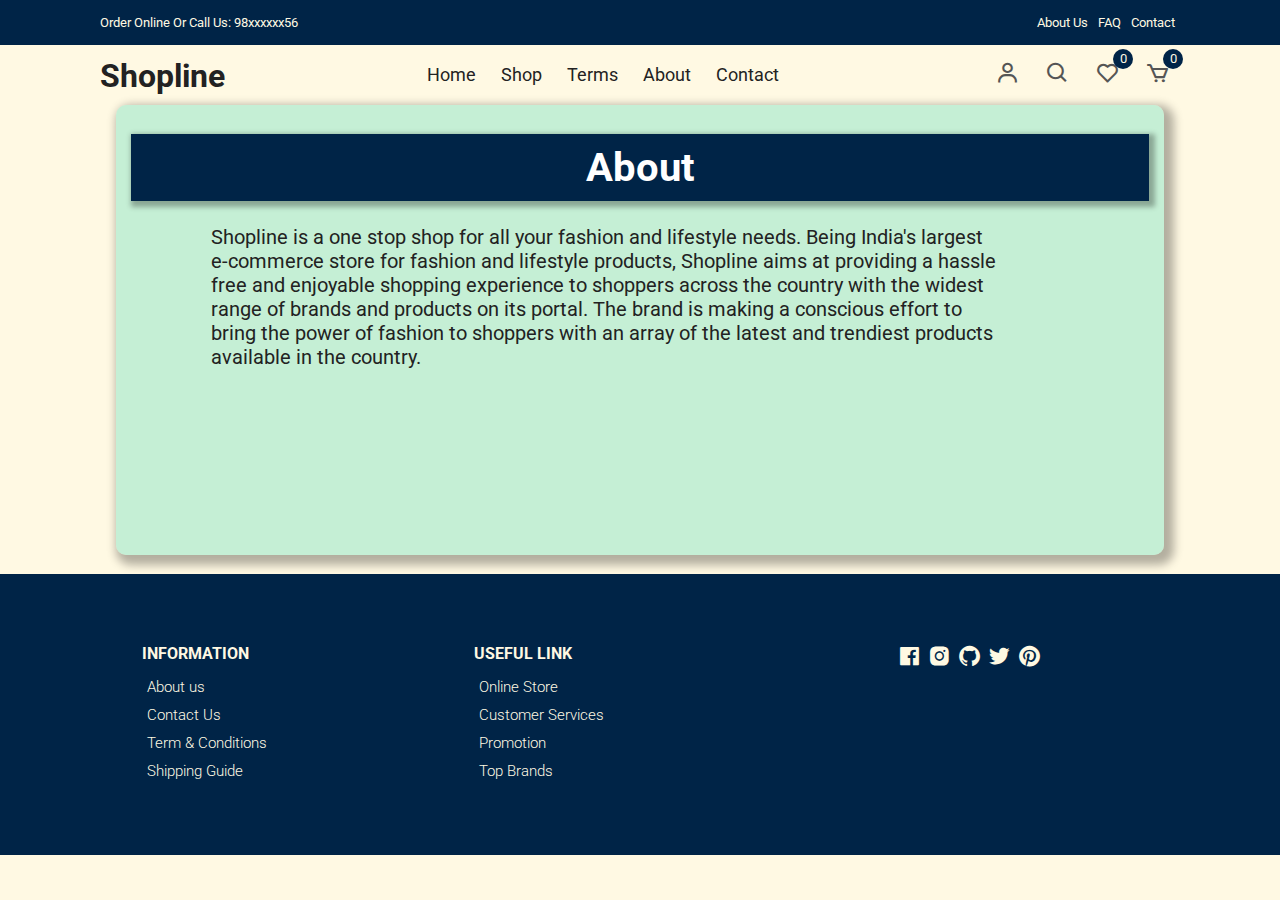
<file: about.html>
<!DOCTYPE html>
<html lang="en">
  <head>
    <meta charset="UTF-8" />
    <meta name="viewport" content="width=device-width, initial-scale=1.0" />
    <!-- Box icons -->
    <link
      rel="stylesheet"
      href="https://cdn.jsdelivr.net/npm/boxicons@latest/css/boxicons.min.css"
    />
    <!-- Custom StyleSheet -->
    <link rel="stylesheet" href="./css/styles.css" />
    <title>About</title>
  </head>
  <body>
    <!-- Navigation -->
    <div class="top-nav">
      <div class="container d-flex">
        <p>Order Online Or Call Us: 98xxxxxx56</p>
        <ul class="d-flex">
          <li><a href="about.html">About Us</a></li>
          <li><a href="#">FAQ</a></li>
          <li><a href="contact.html">Contact</a></li>
        </ul>
      </div>
    </div>
    <div class="navigation">
      <div class="nav-center container d-flex">
        <a href="index.html" class="logo"><h1>Shopline</h1></a>

        <ul class="nav-list d-flex">
          <li class="nav-item">
            <a href="index.html" class="nav-link">Home</a>
          </li>
          <li class="nav-item">
            <a href="product.html" class="nav-link">Shop</a>
          </li>
          <li class="nav-item">
            <a href="#terms" class="nav-link">Terms</a>
          </li>
          <li class="nav-item">
            <a href="about.html" class="nav-link">About</a>
          </li>
          <li class="nav-item">
            <a href="contact.html" class="nav-link">Contact</a>
          </li>
          <li class="icons d-flex">
            <a href="login.html" class="icon">
              <i class="bx bx-user"></i>
            </a>
            <div class="icon">
              <i class="bx bx-search"></i>
            </div>
            <div class="icon">
              <i class="bx bx-heart"></i>
              <span class="d-flex">0</span>
            </div>
            <a href="cart.html" class="icon">
              <i class="bx bx-cart"></i>
              <span class="d-flex">0</span>
            </a>
          </li>
        </ul>

        <div class="icons d-flex">
          <a href="login.html" class="icon">
            <i class="bx bx-user"></i>
          </a>
          <div class="icon">
            <i class="bx bx-search"></i>
          </div>
          <div class="icon">
            <i class="bx bx-heart"></i>
            <span class="d-flex">0</span>
          </div>
          <a href="cart.html" class="icon">
            <i class="bx bx-cart"></i>
            <span class="d-flex">0</span>
          </a>
        </div>

        <div class="hamburger">
          <i class="bx bx-menu-alt-left"></i>
        </div>
      </div>
    </div>
    <!-- Login -->
    <div class="container">
        <div class="container-fluid" id="about-section"> 
        <br>
          <h1 style="text-align: center; background-color:#002447; color:white; width:100%; padding: 10px 0 10px 0px; box-shadow: 3px 3px 5px 3px rgba(0,0,0,0.3);">About</h1>
<br>         

        <p style="padding: 0px 150px 0px 80px;">Shopline is a one stop shop for all your fashion and lifestyle needs. 
          Being India's largest e-commerce store for fashion and lifestyle products, Shopline aims at providing a hassle free and enjoyable shopping experience to shoppers across the country with the widest range of brands and products on its portal. 
          The brand is making a conscious effort to bring the power of fashion to shoppers with an array of the latest and trendiest products available in the country.</p>
    </div>
  </div>
<br>
    <!-- Footer -->
    <footer class="footer">
      <div class="row">
        <div class="col d-flex">
          <h4>INFORMATION</h4>
          <a href="about.html">About us</a>
          <a href="contact.html">Contact Us</a>
          <a href="">Term & Conditions</a>
          <a href="">Shipping Guide</a>
        </div>
        <div class="col d-flex">
          <h4>USEFUL LINK</h4>
          <a href="">Online Store</a>
          <a href="">Customer Services</a>
          <a href="">Promotion</a>
          <a href="">Top Brands</a>
        </div>
        <div class="col d-flex">
          <span><i class="bx bxl-facebook-square"></i></span>
          <span><i class="bx bxl-instagram-alt"></i></span>
          <span><i class="bx bxl-github"></i></span>
          <span><i class="bx bxl-twitter"></i></span>
          <span><i class="bx bxl-pinterest"></i></span>
        </div>
      </div>
    </footer>

    <!-- Custom Script -->
    <script src="./js/index.js"></script>
  </body>
</html>
</file>
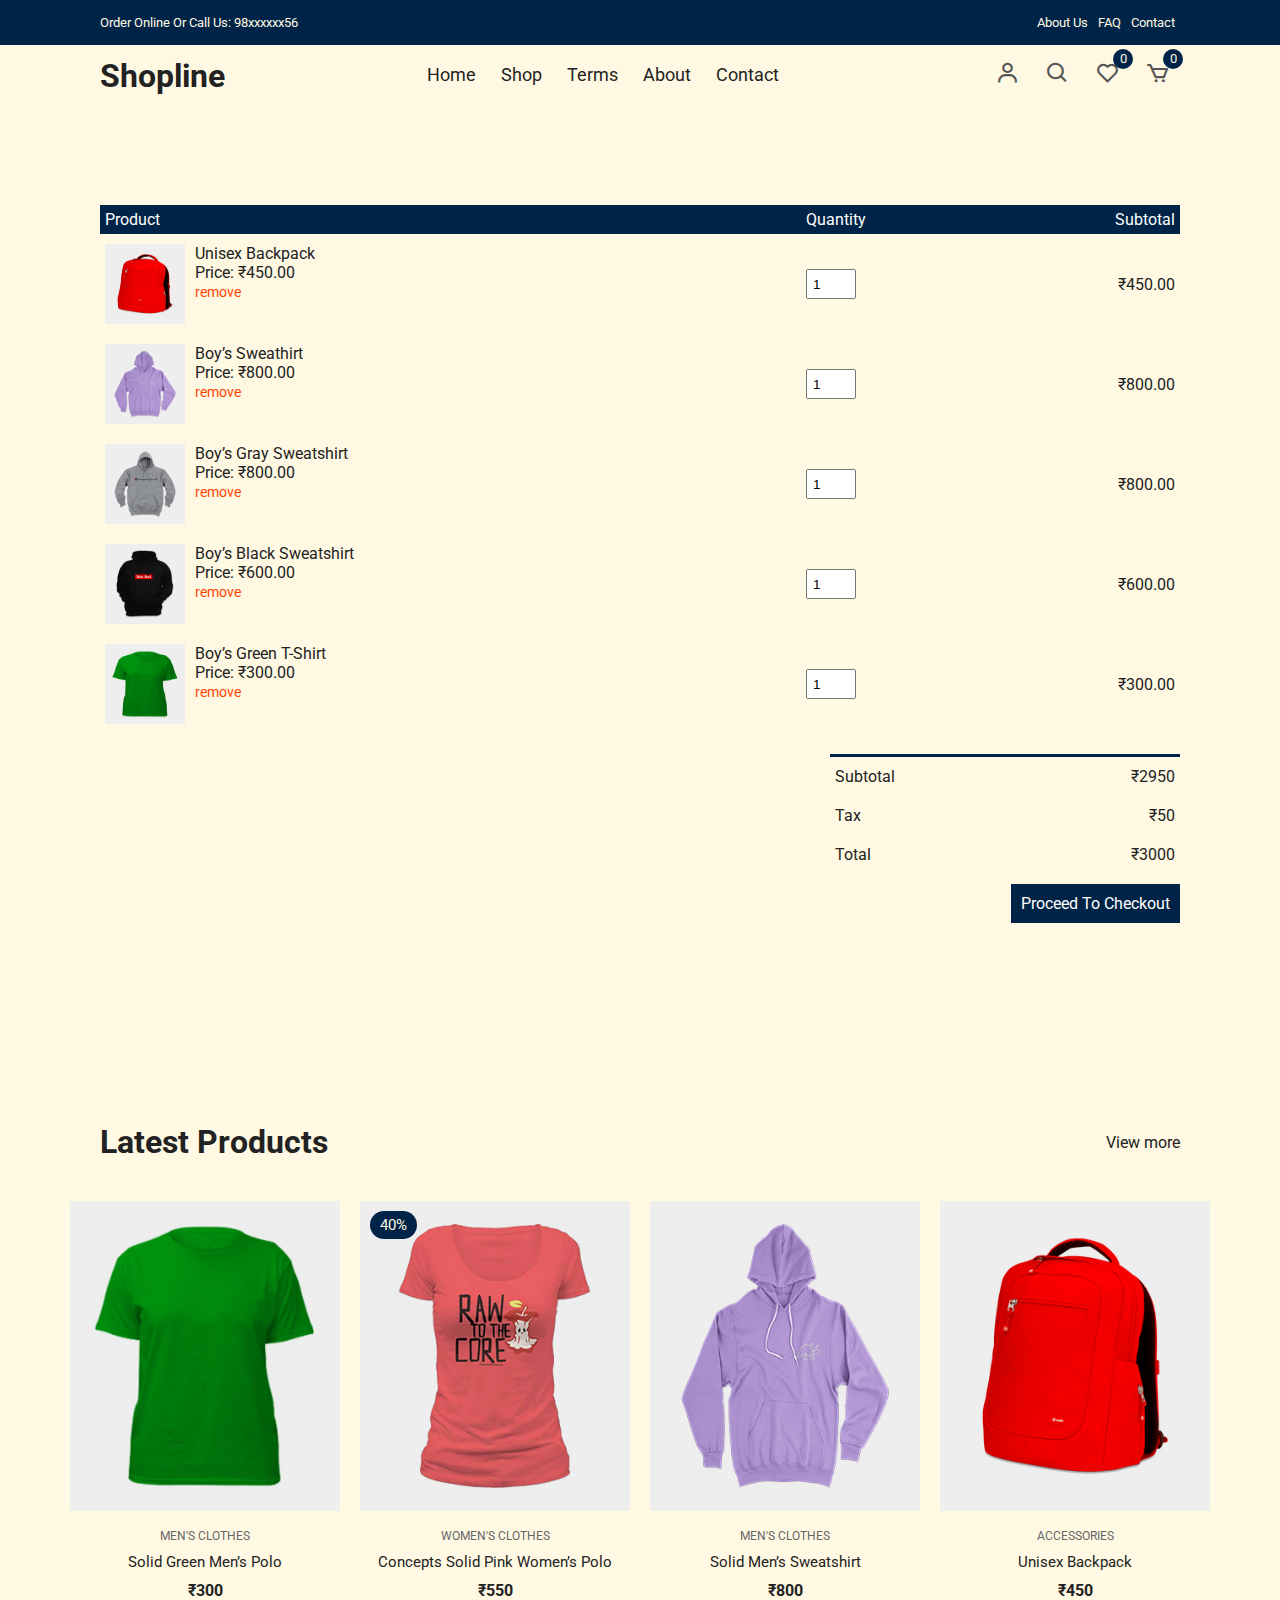
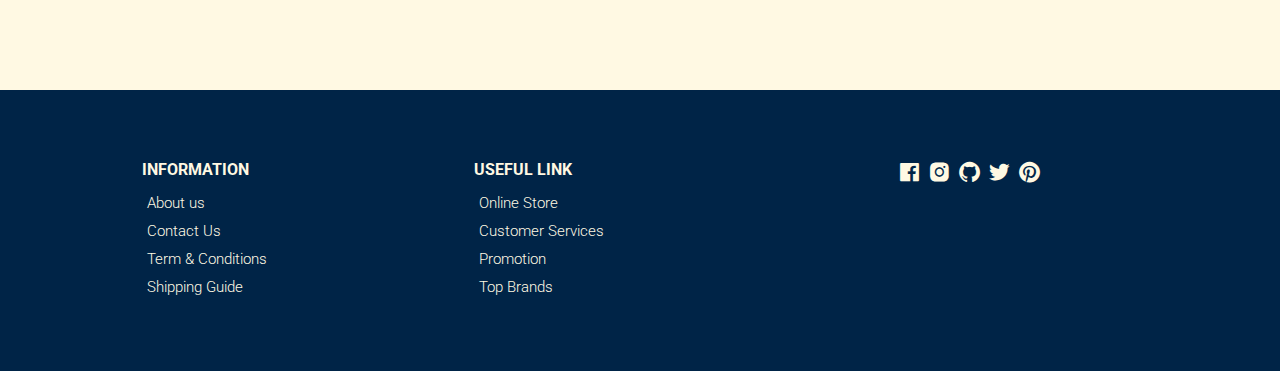
<file: cart.html>
<!DOCTYPE html>
<html lang="en">
  <head>
    <meta charset="UTF-8" />
    <meta name="viewport" content="width=device-width, initial-scale=1.0" />
    <!-- Box icons -->
    <link
      rel="stylesheet"
      href="https://cdn.jsdelivr.net/npm/boxicons@latest/css/boxicons.min.css"
    />
    <!-- Custom StyleSheet -->
    <link rel="stylesheet" href="./css/styles.css" />
    <title>Your Cart</title>
  </head>
  <body>
    <!-- Navigation -->
    <div class="top-nav">
      <div class="container d-flex">
        <p>Order Online Or Call Us: 98xxxxxx56</p>
        <ul class="d-flex">
          <li><a href="about.html">About Us</a></li>
          <li><a href="#">FAQ</a></li>
          <li><a href="contact.html">Contact</a></li>
        </ul>
      </div>
    </div>
    <div class="navigation">
      <div class="nav-center container d-flex">
        <a href="index.html" class="logo"><h1>Shopline</h1></a>

        <ul class="nav-list d-flex">
          <li class="nav-item">
            <a href="index.html" class="nav-link">Home</a>
          </li>
          <li class="nav-item">
            <a href="product.html" class="nav-link">Shop</a>
          </li>
          <li class="nav-item">
            <a href="#terms" class="nav-link">Terms</a>
          </li>
          <li class="nav-item">
            <a href="about.html" class="nav-link">About</a>
          </li>
          <li class="nav-item">
            <a href="contact.html" class="nav-link">Contact</a>
          </li>
          <li class="icons d-flex">
            <a href="login.html" class="icon">
              <i class="bx bx-user"></i>
            </a>
            <div class="icon">
              <i class="bx bx-search"></i>
            </div>
            <div class="icon">
              <i class="bx bx-heart"></i>
              <span class="d-flex">0</span>
            </div>
            <a href="cart.html" class="icon">
              <i class="bx bx-cart"></i>
              <span class="d-flex">0</span>
            </a>
          </li>
        </ul>

        <div class="icons d-flex">
          <a href="login.html" class="icon">
            <i class="bx bx-user"></i>
          </a>
          <div class="icon">
            <i class="bx bx-search"></i>
          </div>
          <div class="icon">
            <i class="bx bx-heart"></i>
            <span class="d-flex">0</span>
          </div>
          <a href="cart.html" class="icon">
            <i class="bx bx-cart"></i>
            <span class="d-flex">0</span>
          </a>
        </div>

        <div class="hamburger">
          <i class="bx bx-menu-alt-left"></i>
        </div>
      </div>
    </div>

    <!-- Cart Items -->
    <div class="container cart">
      <table>
        <tr>
          <th>Product</th>
          <th>Quantity</th>
          <th>Subtotal</th>
        </tr>
        <tr>
          <td>
            <div class="cart-info">
              <img src="./images/product-2.jpg" alt="" />
              <div>
                <p>Unisex Backpack</p>
                <span>Price: ₹450.00</span> <br />
                <a href="#">remove</a>
              </div>
            </div>
          </td>
          <td><input type="number" value="1" min="1" /></td>
          <td>₹450.00</td>
        </tr>
        <tr>
          <td>
            <div class="cart-info">
              <img src="./images/product-3.jpg" alt="" />
              <div>
                <p>Boy’s Sweathirt</p>
                <span>Price: ₹800.00</span> <br />
                <a href="#">remove</a>
              </div>
            </div>
          </td>
          <td><input type="number" value="1" min="1" /></td>
          <td>₹800.00</td>
        </tr>
        <tr>
          <td>
            <div class="cart-info">
              <img src="./images/product-4.jpg" alt="" />
              <div>
                <p>Boy’s Gray Sweatshirt</p>
                <span>Price: ₹800.00</span> <br />
                <a href="#">remove</a>
              </div>
            </div>
          </td>
          <td><input type="number" value="1" min="1" /></td>
          <td>₹800.00</td>
        </tr>
        <tr>
          <td>
            <div class="cart-info">
              <img src="./images/product-5.jpg" alt="" />
              <div>
                <p>Boy’s Black Sweatshirt</p>
                <span>Price: ₹600.00</span> <br />
                <a href="#">remove</a>
              </div>
            </div>
          </td>
          <td><input type="number" value="1" min="1" /></td>
          <td>₹600.00</td>
        </tr>
        <tr>
          <td>
            <div class="cart-info">
              <img src="./images/product-6.jpg" alt="" />
              <div>
                <p>Boy’s Green T-Shirt</p>
                <span>Price: ₹300.00</span> <br />
                <a href="#">remove</a>
              </div>
            </div>
          </td>
          <td><input type="number" value="1" min="1" /></td>
          <td>₹300.00</td>
        </tr>
      </table>
      <div class="total-price">
        <table>
          <tr>
            <td>Subtotal</td>
            <td>₹2950</td>
          </tr>
          <tr>
            <td>Tax</td>
            <td>₹50</td>
          </tr>
          <tr>
            <td>Total</td>
            <td>₹3000</td>
          </tr>
        </table>
        <a href="#" class="checkout btn">Proceed To Checkout</a>
      </div>
    </div>

    <!-- Latest Products -->
    <section class="section featured">
      <div class="top container">
        <h1>Latest Products</h1>
        <a href="#" class="view-more">View more</a>
      </div>
      <div class="product-center container">
        <div class="product-item">
          <div class="overlay">
            <a href="" class="product-thumb">
              <img src="./images/product-6.jpg" alt="" />
            </a>
          </div>
          <div class="product-info">
            <span>MEN'S CLOTHES</span>
            <a href="">Solid Green Men’s Polo</a>
            <h4>₹300</h4>
          </div>
          <ul class="icons">
            <li><i class="bx bx-heart"></i></li>
            <li><i class="bx bx-search"></i></li>
            <li><i class="bx bx-cart"></i></li>
          </ul>
        </div>
        <div class="product-item">
          <div class="overlay">
            <a href="" class="product-thumb">
              <img src="./images/product-1.jpg" alt="" />
            </a>
            <span class="discount">40%</span>
          </div>
          <div class="product-info">
            <span>WOMEN'S CLOTHES</span>
            <a href="">Concepts Solid Pink Women’s Polo</a>
            <h4>₹550</h4>
          </div>
          <ul class="icons">
            <li><i class="bx bx-heart"></i></li>
            <li><i class="bx bx-search"></i></li>
            <li><i class="bx bx-cart"></i></li>
          </ul>
        </div>
        <div class="product-item">
          <div class="overlay">
            <a href="" class="product-thumb">
              <img src="./images/product-3.jpg" alt="" />
            </a>
          </div>
          <div class="product-info">
            <span>MEN'S CLOTHES</span>
            <a href="">Solid Men’s Sweatshirt</a>
            <h4>₹800</h4>
          </div>
          <ul class="icons">
            <li><i class="bx bx-heart"></i></li>
            <li><i class="bx bx-search"></i></li>
            <li><i class="bx bx-cart"></i></li>
          </ul>
        </div>
        <div class="product-item">
          <div class="overlay">
            <a href="" class="product-thumb">
              <img src="./images/product-2.jpg" alt="" />
            </a>
          </div>
          <div class="product-info">
            <span>ACCESSORIES</span>
            <a href="">Unisex Backpack</a>
            <h4>₹450</h4>
          </div>
          <ul class="icons">
            <li><i class="bx bx-heart"></i></li>
            <li><i class="bx bx-search"></i></li>
            <li><i class="bx bx-cart"></i></li>
          </ul>
        </div>
      </div>
    </section>

    <!-- Footer -->
    <footer class="footer">
      <div class="row">
        <div class="col d-flex">
          <h4>INFORMATION</h4>
          <a href="about.html">About us</a>
          <a href="contact.html">Contact Us</a>
          <a href="">Term & Conditions</a>
          <a href="">Shipping Guide</a>
        </div>
        <div class="col d-flex">
          <h4>USEFUL LINK</h4>
          <a href="">Online Store</a>
          <a href="">Customer Services</a>
          <a href="">Promotion</a>
          <a href="">Top Brands</a>
        </div>
        <div class="col d-flex">
          <span><i class="bx bxl-facebook-square"></i></span>
          <span><i class="bx bxl-instagram-alt"></i></span>
          <span><i class="bx bxl-github"></i></span>
          <span><i class="bx bxl-twitter"></i></span>
          <span><i class="bx bxl-pinterest"></i></span>
        </div>
      </div>
    </footer>

    <!-- Custom Script -->
    <script src="./js/index.js"></script>
  </body>
</html>
</file>
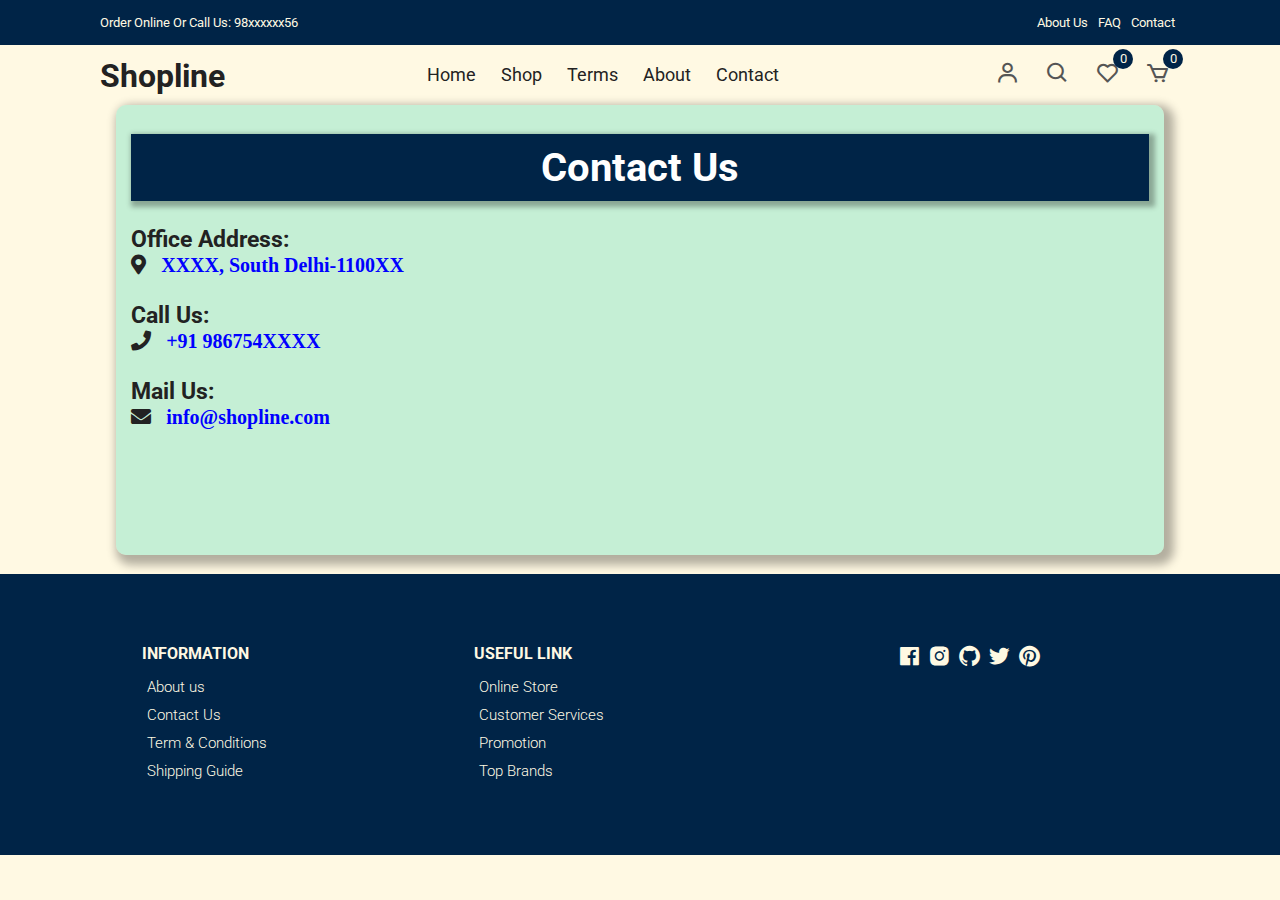
<file: contact.html>
<!DOCTYPE html>
<html lang="en">
  <head>
    <meta charset="UTF-8" />
    <meta name="viewport" content="width=device-width, initial-scale=1.0" />
    <!-- Box icons -->
    <link
      rel="stylesheet"
      href="https://cdn.jsdelivr.net/npm/boxicons@latest/css/boxicons.min.css"
    />
    <!-- Custom StyleSheet -->
    <link rel="stylesheet" href="./css/styles.css" />

    <meta name="viewport" content="width=device-width, initial-scale=1">
    <link rel="stylesheet" href="https://cdnjs.cloudflare.com/ajax/libs/font-awesome/4.7.0/css/font-awesome.min.css">
    <link rel="stylesheet" href="https://use.fontawesome.com/releases/v5.7.0/css/all.css">
    <title>Contact Us</title>

  </head>
  <body>
    <!-- Navigation -->
    <div class="top-nav">
      <div class="container d-flex">
        <p>Order Online Or Call Us: 98xxxxxx56</p>
        <ul class="d-flex">
          <li><a href="about.html">About Us</a></li>
          <li><a href="#">FAQ</a></li>
          <li><a href="contact.html">Contact</a></li>
        </ul>
      </div>
    </div>
    <div class="navigation">
      <div class="nav-center container d-flex">
        <a href="index.html" class="logo"><h1>Shopline</h1></a>

        <ul class="nav-list d-flex">
          <li class="nav-item">
            <a href="index.html" class="nav-link">Home</a>
          </li>
          <li class="nav-item">
            <a href="product.html" class="nav-link">Shop</a>
          </li>
          <li class="nav-item">
            <a href="#terms" class="nav-link">Terms</a>
          </li>
          <li class="nav-item">
            <a href="about.html" class="nav-link">About</a>
          </li>
          <li class="nav-item">
            <a href="contact.html" class="nav-link">Contact</a>
          </li>
          <li class="icons d-flex">
            <a href="login.html" class="icon">
              <i class="bx bx-user"></i>
            </a>
            <div class="icon">
              <i class="bx bx-search"></i>
            </div>
            <div class="icon">
              <i class="bx bx-heart"></i>
              <span class="d-flex">0</span>
            </div>
            <a href="cart.html" class="icon">
              <i class="bx bx-cart"></i>
              <span class="d-flex">0</span>
            </a>
          </li>
        </ul>

        <div class="icons d-flex">
          <a href="login.html" class="icon">
            <i class="bx bx-user"></i>
          </a>
          <div class="icon">
            <i class="bx bx-search"></i>
          </div>
          <div class="icon">
            <i class="bx bx-heart"></i>
            <span class="d-flex">0</span>
          </div>
          <a href="cart.html" class="icon">
            <i class="bx bx-cart"></i>
            <span class="d-flex">0</span>
          </a>
        </div>

        <div class="hamburger">
          <i class="bx bx-menu-alt-left"></i>
        </div>
      </div>
    </div>
    <!-- Login -->
    <div class="container">
        <div class="container-fluid" id="about-section"> 
        <br>
          <h1 style="text-align: center; background-color:#002447; color:white; width:100%; padding: 10px 0 10px 0px; box-shadow: 3px 3px 5px 3px rgba(0,0,0,0.3);">Contact Us</h1>
           <br>
           <h3>Office Address:</h3>
           <i class="fas fa-map-marker-alt"> &nbsp <a style="text-decoration: none; color:blue;" href="https://www.google.com/maps/dir//South+Delhi,+New+Delhi,+Delhi/@28.4869371,77.1116678,12z/data=!4m8!4m7!1m0!1m5!1m1!1s0x390ce1bd6be37ea9:0x9800d4b5d8530f44!2m2!1d77.181708!2d28.486955" target="_blank">XXXX, South Delhi-1100XX</a></i>
          <br><br><h3>Call Us:</h3>
           <i class="fas fa-phone [&#xf095]"> &nbsp <a style="text-decoration: none; color:blue;" href="tel:986754XXXX">+91 986754XXXX</a></i>
           <br><br><h3>Mail Us:</h3>
           <i class="fas fa-envelope [&#xf0e0]"> &nbsp <a style="text-decoration: none; color:blue;" href="mailto:info@shopline.com">info@shopline.com</a></i>       
</div>
  </div>
<br>
    <!-- Footer -->
    <footer class="footer">
      <div class="row">
        <div class="col d-flex">
          <h4>INFORMATION</h4>
          <a href="about.html">About us</a>
          <a href="contact.html">Contact Us</a>
          <a href="">Term & Conditions</a>
          <a href="">Shipping Guide</a>
        </div>
        <div class="col d-flex">
          <h4>USEFUL LINK</h4>
          <a href="">Online Store</a>
          <a href="">Customer Services</a>
          <a href="">Promotion</a>
          <a href="">Top Brands</a>
        </div>
        <div class="col d-flex">
          <span><i class="bx bxl-facebook-square"></i></span>
          <span><i class="bx bxl-instagram-alt"></i></span>
          <span><i class="bx bxl-github"></i></span>
          <span><i class="bx bxl-twitter"></i></span>
          <span><i class="bx bxl-pinterest"></i></span>
        </div>
      </div>
    </footer>

    <!-- Custom Script -->
    <script src="./js/index.js"></script>
  </body>
</html>
</file>
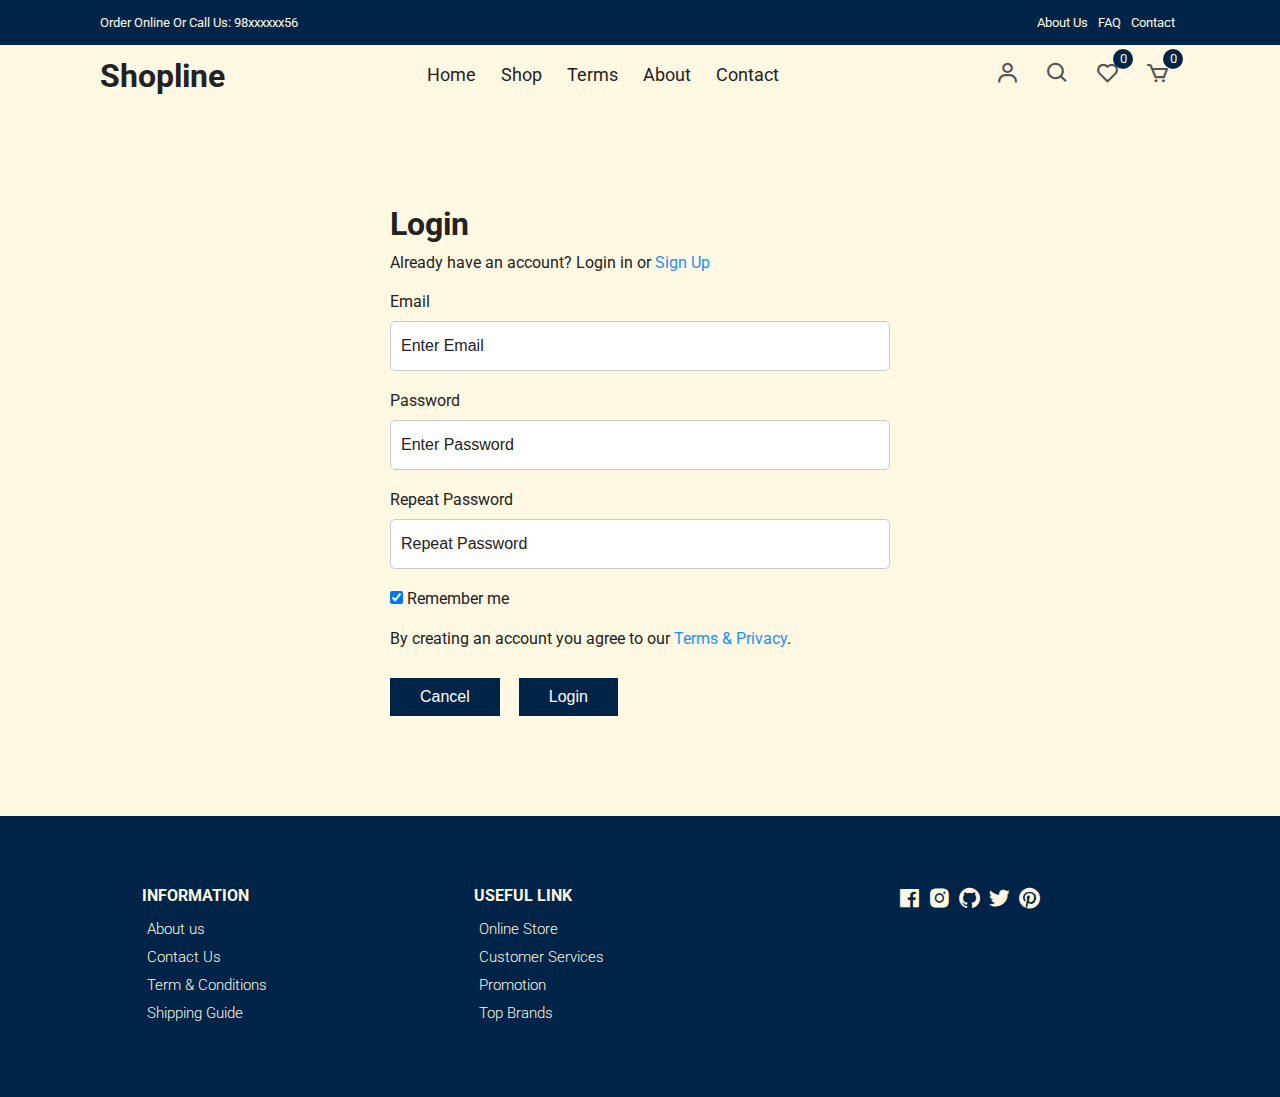
<file: login.html>
<!DOCTYPE html>
<html lang="en">
  <head>
    <meta charset="UTF-8" />
    <meta name="viewport" content="width=device-width, initial-scale=1.0" />
    <!-- Box icons -->
    <link
      rel="stylesheet"
      href="https://cdn.jsdelivr.net/npm/boxicons@latest/css/boxicons.min.css"
    />
    <!-- Custom StyleSheet -->
    <link rel="stylesheet" href="./css/styles.css" />
    <title>Login</title>
  </head>
  <body>
    <!-- Navigation -->
    <div class="top-nav">
      <div class="container d-flex">
        <p>Order Online Or Call Us: 98xxxxxx56</p>
        <ul class="d-flex">
          <li><a href="about.html">About Us</a></li>
          <li><a href="#">FAQ</a></li>
          <li><a href="contact.html">Contact</a></li>
        </ul>
      </div>
    </div>
    <div class="navigation">
      <div class="nav-center container d-flex">
        <a href="index.html" class="logo"><h1>Shopline</h1></a>

        <ul class="nav-list d-flex">
          <li class="nav-item">
            <a href="index.html" class="nav-link">Home</a>
          </li>
          <li class="nav-item">
            <a href="product.html" class="nav-link">Shop</a>
          </li>
          <li class="nav-item">
            <a href="#terms" class="nav-link">Terms</a>
          </li>
          <li class="nav-item">
            <a href="about.html" class="nav-link">About</a>
          </li>
          <li class="nav-item">
            <a href="contact.html" class="nav-link">Contact</a>
          </li>
          <li class="icons d-flex">
            <a href="login.html" class="icon">
              <i class="bx bx-user"></i>
            </a>
            <div class="icon">
              <i class="bx bx-search"></i>
            </div>
            <div class="icon">
              <i class="bx bx-heart"></i>
              <span class="d-flex">0</span>
            </div>
            <a href="cart.html" class="icon">
              <i class="bx bx-cart"></i>
              <span class="d-flex">0</span>
            </a>
          </li>
        </ul>

        <div class="icons d-flex">
          <a href="login.html" class="icon">
            <i class="bx bx-user"></i>
          </a>
          <div class="icon">
            <i class="bx bx-search"></i>
          </div>
          <div class="icon">
            <i class="bx bx-heart"></i>
            <span class="d-flex">0</span>
          </div>
          <a href="cart.html" class="icon">
            <i class="bx bx-cart"></i>
            <span class="d-flex">0</span>
          </a>
        </div>

        <div class="hamburger">
          <i class="bx bx-menu-alt-left"></i>
        </div>
      </div>
    </div>
    <!-- Login -->
    <div class="container">
      <div class="login-form">
        <form action="">
          <h1>Login</h1>
          <p>
            Already have an account? Login in or
            <a href="signup.html">Sign Up</a>
          </p>

          <label for="email">Email</label>
          <input type="text" placeholder="Enter Email" name="email" required />

          <label for="psw">Password</label>
          <input
            type="password"
            placeholder="Enter Password"
            name="psw"
            required
          />

          <label for="psw-repeat">Repeat Password</label>
          <input
            type="password"
            placeholder="Repeat Password"
            name="psw-repeat"
            required
          />

          <label>
            <input
              type="checkbox"
              checked="checked"
              name="remember"
              style="margin-bottom: 15px"
            />
            Remember me
          </label>

          <p>
            By creating an account you agree to our
            <a href="#">Terms & Privacy</a>.
          </p>

          <div class="buttons">
            <button type="button" class="cancelbtn">Cancel</button>
            <button type="submit" class="signupbtn">Login</button>
          </div>
        </form>
      </div>
    </div>

    <!-- Footer -->
    <footer class="footer">
      <div class="row">
        <div class="col d-flex">
          <h4>INFORMATION</h4>
          <a href="about.html">About us</a>
          <a href="contact.html">Contact Us</a>
          <a href="">Term & Conditions</a>
          <a href="">Shipping Guide</a>
        </div>
        <div class="col d-flex">
          <h4>USEFUL LINK</h4>
          <a href="">Online Store</a>
          <a href="">Customer Services</a>
          <a href="">Promotion</a>
          <a href="">Top Brands</a>
        </div>
        <div class="col d-flex">
          <span><i class="bx bxl-facebook-square"></i></span>
          <span><i class="bx bxl-instagram-alt"></i></span>
          <span><i class="bx bxl-github"></i></span>
          <span><i class="bx bxl-twitter"></i></span>
          <span><i class="bx bxl-pinterest"></i></span>
        </div>
      </div>
    </footer>

    <!-- Custom Script -->
    <script src="./js/index.js"></script>
  </body>
</html>
</file>
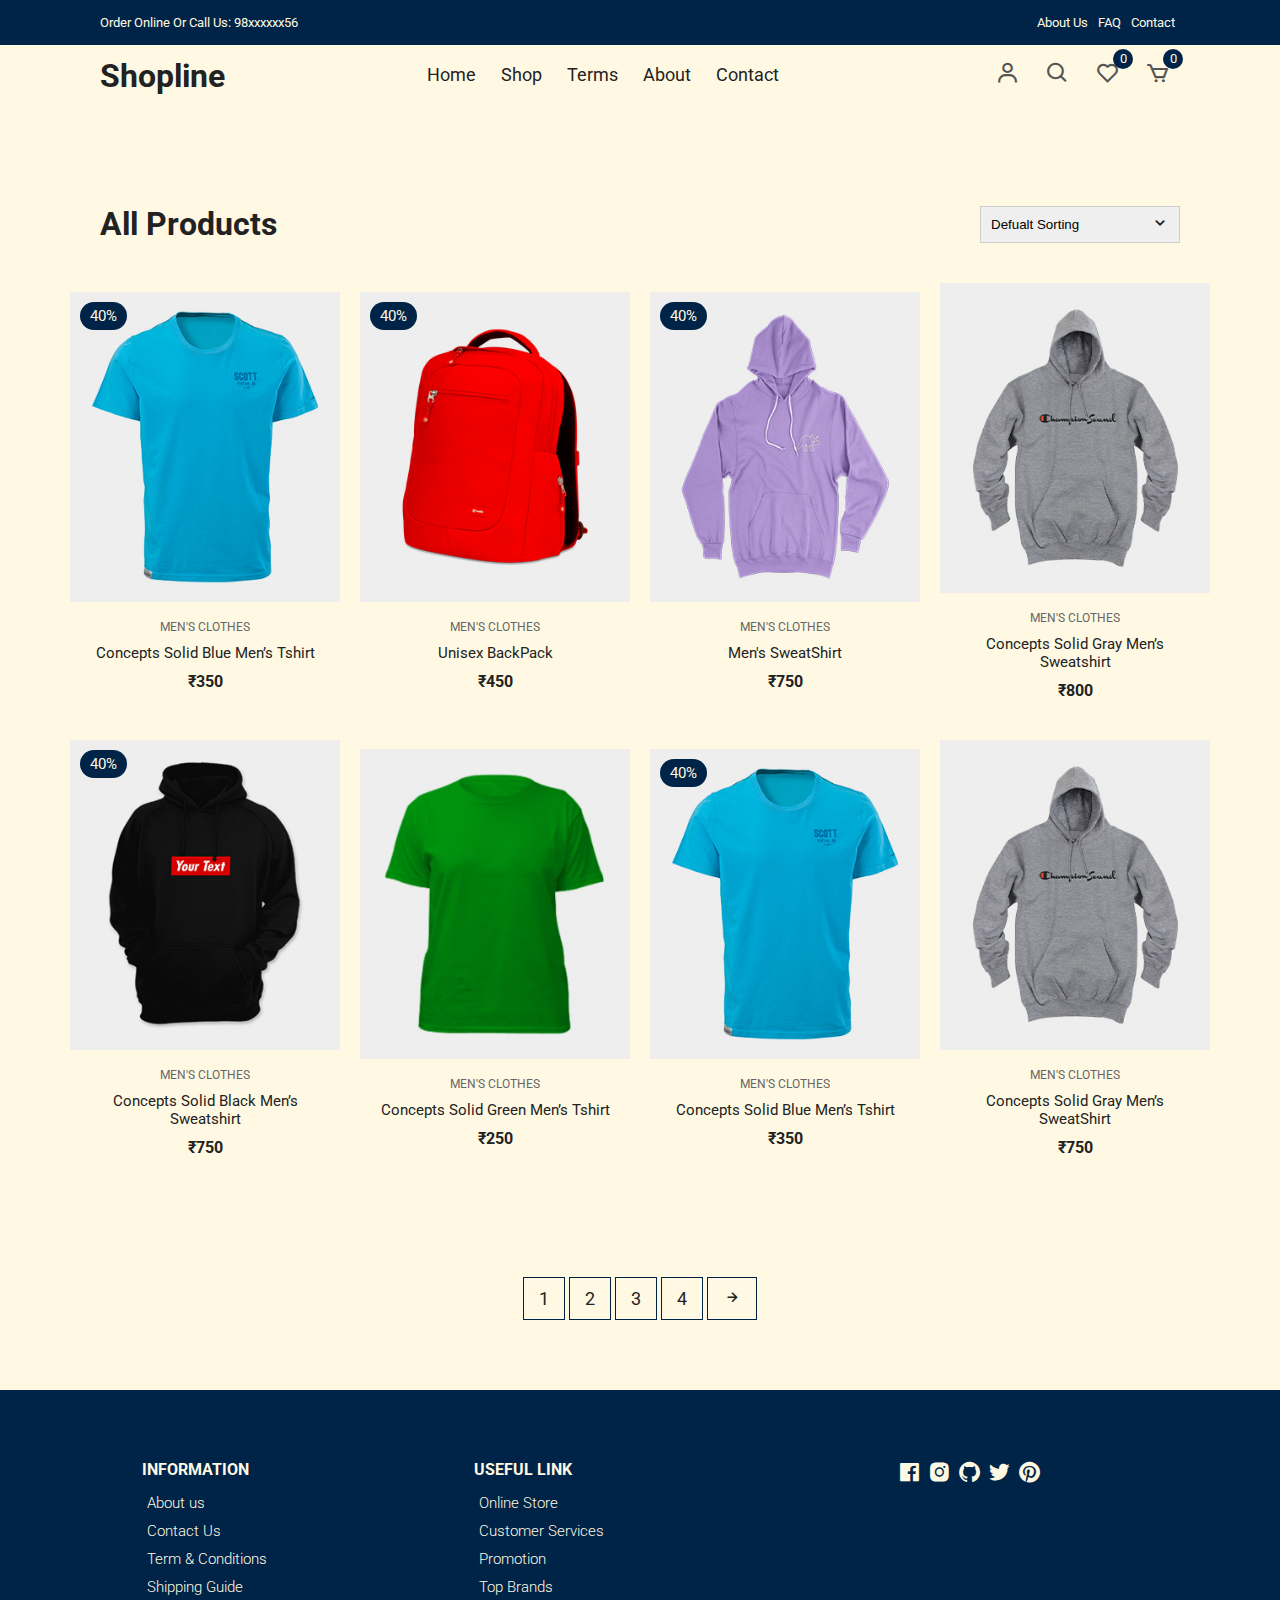
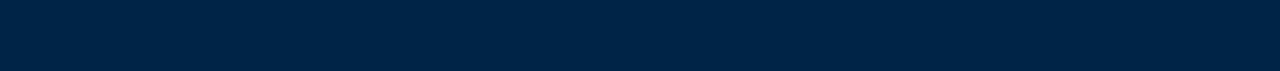
<file: product.html>
<!DOCTYPE html>
<html lang="en">
  <head>
    <meta charset="UTF-8" />
    <meta name="viewport" content="width=device-width, initial-scale=1.0" />
    <!-- Box icons -->
    <link
      rel="stylesheet"
      href="https://cdn.jsdelivr.net/npm/boxicons@latest/css/boxicons.min.css"
    />
    <!-- Custom StyleSheet -->
    <link rel="stylesheet" href="./css/styles.css" />
    <title>Boy’s T-Shirt</title>
  </head>

  <body>
    <!-- Navigation -->
    <div class="top-nav">
      <div class="container d-flex">
        <p>Order Online Or Call Us: 98xxxxxx56</p>
        <ul class="d-flex">
          <li><a href="about.html">About Us</a></li>
          <li><a href="#">FAQ</a></li>
          <li><a href="contact.html">Contact</a></li>
        </ul>
      </div>
    </div>
    <div class="navigation">
      <div class="nav-center container d-flex">
        <a href="index.html" class="logo"><h1>Shopline</h1></a>

        <ul class="nav-list d-flex">
          <li class="nav-item">
            <a href="index.html" class="nav-link">Home</a>
          </li>
          <li class="nav-item">
            <a href="product.html" class="nav-link">Shop</a>
          </li>
          <li class="nav-item">
            <a href="#terms" class="nav-link">Terms</a>
          </li>
          <li class="nav-item">
            <a href="about.html" class="nav-link">About</a>
          </li>
          <li class="nav-item">
            <a href="contact.html" class="nav-link">Contact</a>
          </li>
          <li class="icons d-flex">
            <a href="login.html" class="icon">
              <i class="bx bx-user"></i>
            </a>
            <div class="icon">
              <i class="bx bx-search"></i>
            </div>
            <div class="icon">
              <i class="bx bx-heart"></i>
              <span class="d-flex">0</span>
            </div>
            <a href="cart.html" class="icon">
              <i class="bx bx-cart"></i>
              <span class="d-flex">0</span>
            </a>
          </li>
        </ul>

        <div class="icons d-flex">
          <a href="login.html" class="icon">
            <i class="bx bx-user"></i>
          </a>
          <div class="icon">
            <i class="bx bx-search"></i>
          </div>
          <div class="icon">
            <i class="bx bx-heart"></i>
            <span class="d-flex">0</span>
          </div>
          <a href="cart.html" class="icon">
            <i class="bx bx-cart"></i>
            <span class="d-flex">0</span>
          </a>
        </div>

        <div class="hamburger">
          <i class="bx bx-menu-alt-left"></i>
        </div>
      </div>
    </div>

    <!-- All Products -->
    <section class="section all-products" id="products">
      <div class="top container">
        <h1>All Products</h1>
        <form>
          <select>
            <option value="1">Defualt Sorting</option>
            <option value="2">Sort By Price</option>
            <option value="3">Sort By Popularity</option>
            <option value="4">Sort By Sale</option>
            <option value="5">Sort By Rating</option>
          </select>
          <span><i class="bx bx-chevron-down"></i></span>
        </form>
      </div>
      <div class="product-center container">
        <div class="product-item">
          <div class="overlay">
            <a href="productDetails.html" class="product-thumb">
              <img src="./images/product-7.jpg" alt="" />
            </a>
            <span class="discount">40%</span>
          </div>
          <div class="product-info">
            <span>MEN'S CLOTHES</span>
            <a href="productDetails.html">Concepts Solid Blue Men’s Tshirt</a>
            <h4>₹350</h4>
          </div>
          <ul class="icons">
            <li><i class="bx bx-heart"></i></li>
            <li><i class="bx bx-search"></i></li>
            <li><i class="bx bx-cart"></i></li>
          </ul>
        </div>
        <div class="product-item">
          <div class="overlay">
            <a href="" class="product-thumb">
              <img src="./images/product-2.jpg" alt="" />
            </a>
            <span class="discount">40%</span>
          </div>
          <div class="product-info">
            <span>MEN'S CLOTHES</span>
            <a href="">Unisex BackPack</a>
            <h4>₹450</h4>
          </div>
          <ul class="icons">
            <li><i class="bx bx-heart"></i></li>
            <li><i class="bx bx-search"></i></li>
            <li><i class="bx bx-cart"></i></li>
          </ul>
        </div>
        <div class="product-item">
          <div class="overlay">
            <a href="" class="product-thumb">
              <img src="./images/product-3.jpg" alt="" />
            </a>
            <span class="discount">40%</span>
          </div>
          <div class="product-info">
            <span>MEN'S CLOTHES</span>
            <a href="">Men's SweatShirt</a>
            <h4>₹750</h4>
          </div>
          <ul class="icons">
            <li><i class="bx bx-heart"></i></li>
            <li><i class="bx bx-search"></i></li>
            <li><i class="bx bx-cart"></i></li>
          </ul>
        </div>
        <div class="product-item">
          <div class="overlay">
            <a href="" class="product-thumb">
              <img src="./images/product-4.jpg" alt="" />
            </a>
          </div>
          <div class="product-info">
            <span>MEN'S CLOTHES</span>
            <a href="">Concepts Solid Gray Men’s Sweatshirt</a>
            <h4>₹800</h4>
          </div>
          <ul class="icons">
            <li><i class="bx bx-heart"></i></li>
            <li><i class="bx bx-search"></i></li>
            <li><i class="bx bx-cart"></i></li>
          </ul>
        </div>
        <div class="product-item">
          <div class="overlay">
            <a href="" class="product-thumb">
              <img src="./images/product-5.jpg" alt="" />
            </a>
            <span class="discount">40%</span>
          </div>
          <div class="product-info">
            <span>MEN'S CLOTHES</span>
            <a href="">Concepts Solid Black Men’s Sweatshirt</a>
            <h4>₹750</h4>
          </div>
          <ul class="icons">
            <li><i class="bx bx-heart"></i></li>
            <li><i class="bx bx-search"></i></li>
            <li><i class="bx bx-cart"></i></li>
          </ul>
        </div>
        <div class="product-item">
          <div class="overlay">
            <a href="" class="product-thumb">
              <img src="./images/product-6.jpg" alt="" />
            </a>
          </div>
          <div class="product-info">
            <span>MEN'S CLOTHES</span>
            <a href="">Concepts Solid Green Men’s Tshirt</a>
            <h4>₹250</h4>
          </div>
          <ul class="icons">
            <li><i class="bx bx-heart"></i></li>
            <li><i class="bx bx-search"></i></li>
            <li><i class="bx bx-cart"></i></li>
          </ul>
        </div>
        <div class="product-item">
          <div class="overlay">
            <a href="" class="product-thumb">
              <img src="./images/product-7.jpg" alt="" />
            </a>
            <span class="discount">40%</span>
          </div>
          <div class="product-info">
            <span>MEN'S CLOTHES</span>
            <a href="">Concepts Solid Blue Men’s Tshirt</a>
            <h4>₹350</h4>
          </div>
          <ul class="icons">
            <li><i class="bx bx-heart"></i></li>
            <li><i class="bx bx-search"></i></li>
            <li><i class="bx bx-cart"></i></li>
          </ul>
        </div>
        <div class="product-item">
          <div class="overlay">
            <a href="" class="product-thumb">
              <img src="./images/product-4.jpg" alt="" />
            </a>
          </div>
          <div class="product-info">
            <span>MEN'S CLOTHES</span>
            <a href="">Concepts Solid Gray Men’s SweatShirt</a>
            <h4>₹750</h4>
          </div>
          <ul class="icons">
            <li><i class="bx bx-heart"></i></li>
            <li><i class="bx bx-search"></i></li>
            <li><i class="bx bx-cart"></i></li>
          </ul>
        </div>
      </div>
    </section>
    <section class="pagination">
      <div class="container">
        <span>1</span> <span>2</span> <span>3</span> <span>4</span>
        <span><i class="bx bx-right-arrow-alt"></i></span>
      </div>
    </section>
    <!-- Footer -->
    <footer class="footer">
      <div class="row">
        <div class="col d-flex">
          <h4>INFORMATION</h4>
          <a href="about.html">About us</a>
          <a href="contact.html">Contact Us</a>
          <a href="">Term & Conditions</a>
          <a href="">Shipping Guide</a>
        </div>
        <div class="col d-flex">
          <h4>USEFUL LINK</h4>
          <a href="">Online Store</a>
          <a href="">Customer Services</a>
          <a href="">Promotion</a>
          <a href="">Top Brands</a>
        </div>
        <div class="col d-flex">
          <span><i class="bx bxl-facebook-square"></i></span>
          <span><i class="bx bxl-instagram-alt"></i></span>
          <span><i class="bx bxl-github"></i></span>
          <span><i class="bx bxl-twitter"></i></span>
          <span><i class="bx bxl-pinterest"></i></span>
        </div>
      </div>
    </footer>
    <!-- Custom Script -->
    <script src="./js/index.js"></script>
  </body>
</html>
</file>
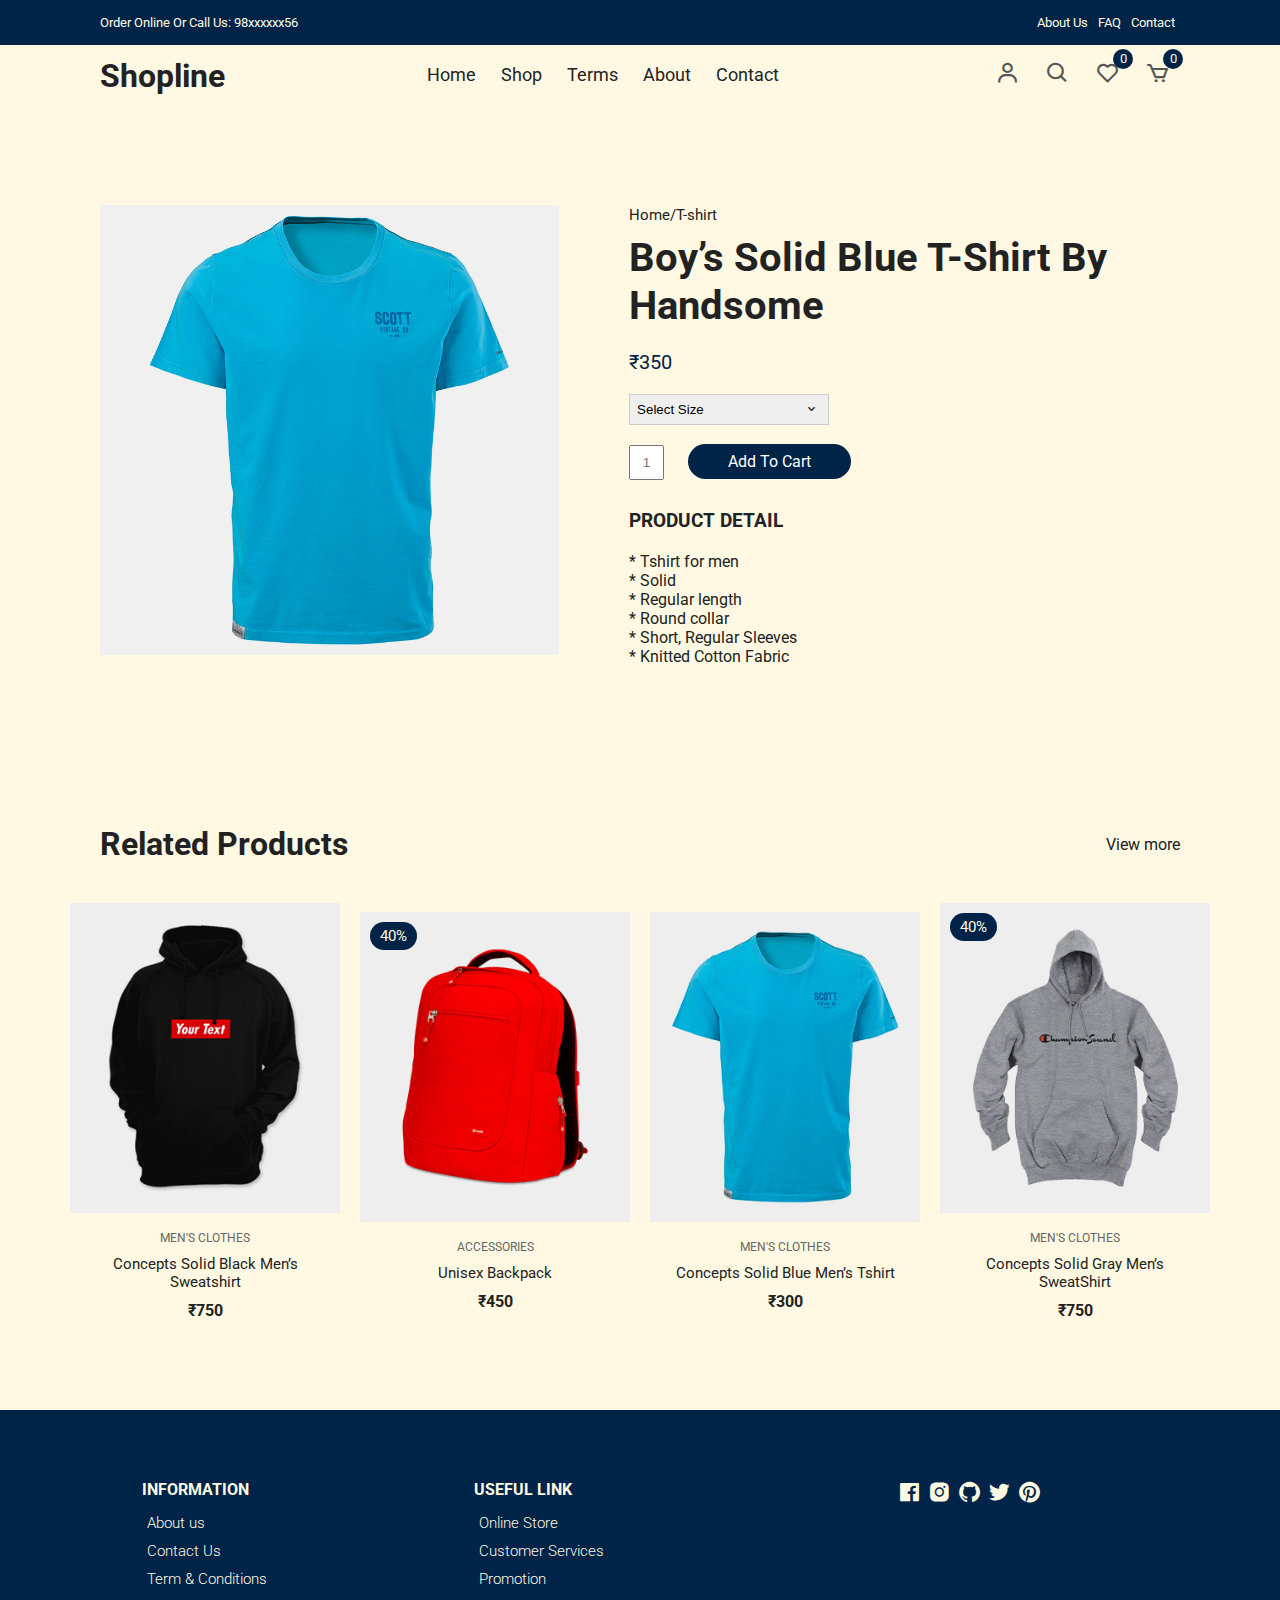
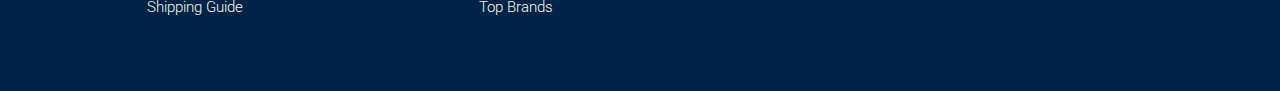
<file: productDetails.html>
<!DOCTYPE html>
<html lang="en">
  <head>
    <meta charset="UTF-8" />
    <meta name="viewport" content="width=device-width, initial-scale=1.0" />
    <!-- Box icons -->
    <link
      rel="stylesheet"
      href="https://cdn.jsdelivr.net/npm/boxicons@latest/css/boxicons.min.css"
    />
    <!-- Custom StyleSheet -->
    <link rel="stylesheet" href="./css/styles.css" />
    <title>Boy’s T-Shirt - Codevo</title>
  </head>

  <body>
    <!-- Navigation -->
    <div class="top-nav">
      <div class="container d-flex">
        <p>Order Online Or Call Us: 98xxxxxx56</p>
        <ul class="d-flex">
          <li><a href="about.html">About Us</a></li>
          <li><a href="#">FAQ</a></li>
          <li><a href="contact.html">Contact</a></li>
        </ul>
      </div>
    </div>
    <div class="navigation">
      <div class="nav-center container d-flex">
        <a href="index.html" class="logo"><h1>Shopline</h1></a>

        <ul class="nav-list d-flex">
          <li class="nav-item">
            <a href="index.html" class="nav-link">Home</a>
          </li>
          <li class="nav-item">
            <a href="product.html" class="nav-link">Shop</a>
          </li>
          <li class="nav-item">
            <a href="#terms" class="nav-link">Terms</a>
          </li>
          <li class="nav-item">
            <a href="about.html" class="nav-link">About</a>
          </li>
          <li class="nav-item">
            <a href="contact.html" class="nav-link">Contact</a>
          </li>
          <li class="icons d-flex">
            <a href="login.html" class="icon">
              <i class="bx bx-user"></i>
            </a>
            <div class="icon">
              <i class="bx bx-search"></i>
            </div>
            <div class="icon">
              <i class="bx bx-heart"></i>
              <span class="d-flex">0</span>
            </div>
            <a href="cart.html" class="icon">
              <i class="bx bx-cart"></i>
              <span class="d-flex">0</span>
            </a>
          </li>
        </ul>

        <div class="icons d-flex">
          <a href="login.html" class="icon">
            <i class="bx bx-user"></i>
          </a>
          <div class="icon">
            <i class="bx bx-search"></i>
          </div>
          <div class="icon">
            <i class="bx bx-heart"></i>
            <span class="d-flex">0</span>
          </div>
          <a href="cart.html" class="icon">
            <i class="bx bx-cart"></i>
            <span class="d-flex">0</span>
          </a>
        </div>

        <div class="hamburger">
          <i class="bx bx-menu-alt-left"></i>
        </div>
      </div>
    </div>

    <!-- Product Details -->
    <section class="section product-detail">
      <div class="details container">
        <div class="left image-container">
          <div class="main">
            <img src="./images/product-8.jpg" id="zoom" alt="" />
          </div>
        </div>
        <div class="right">
          <span>Home/T-shirt</span>
          <h1>Boy’s Solid Blue T-Shirt By Handsome</h1>
          <div class="price">₹350</div>
          <form>
            <div>
              <select>
                <option value="Select Size" selected disabled>
                  Select Size
                </option>
                <option value="1">32</option>
                <option value="2">42</option>
                <option value="3">52</option>
                <option value="4">62</option>
              </select>
              <span><i class="bx bx-chevron-down"></i></span>
            </div>
          </form>
          <form class="form">
            <input type="text" placeholder="1" />
            <a href="cart.html" class="addCart">Add To Cart</a>
          </form>
          <h3>Product Detail</h3>
          <p>
           * Tshirt for men<br>
           * Solid<br>
           * Regular length<br>
           * Round collar<br>
           * Short, Regular Sleeves<br>
           * Knitted Cotton Fabric<br>
          </p>
        </div>
      </div>
    </section>

    <!-- Related -->
    <section class="section featured">
      <div class="top container">
        <h1>Related Products</h1>
        <a href="#" class="view-more">View more</a>
      </div>
      <div class="product-center container">
        <div class="product-item">
          <div class="overlay">
            <a href="" class="product-thumb">
              <img src="./images/product-5.jpg" alt="" />
            </a>
          </div>
          <div class="product-info">
            <span>MEN'S CLOTHES</span>
            <a href="">Concepts Solid Black Men’s Sweatshirt</a>
            <h4>₹750</h4>
          </div>
          <ul class="icons">
            <li><i class="bx bx-heart"></i></li>
            <li><i class="bx bx-search"></i></li>
            <li><i class="bx bx-cart"></i></li>
          </ul>
        </div>
        <div class="product-item">
          <div class="overlay">
            <a href="" class="product-thumb">
              <img src="./images/product-2.jpg" alt="" />
            </a>
            <span class="discount">40%</span>
          </div>
          <div class="product-info">
            <span>ACCESSORIES</span>
            <a href="">Unisex Backpack</a>
            <h4>₹450</h4>
          </div>
          <ul class="icons">
            <li><i class="bx bx-heart"></i></li>
            <li><i class="bx bx-search"></i></li>
            <li><i class="bx bx-cart"></i></li>
          </ul>
        </div>
        <div class="product-item">
          <div class="overlay">
            <a href="" class="product-thumb">
              <img src="./images/product-7.jpg" alt="" />
            </a>
          </div>
          <div class="product-info">
            <span>MEN'S CLOTHES</span>
            <a href="">Concepts Solid Blue Men’s Tshirt</a>
            <h4>₹300</h4>
          </div>
          <ul class="icons">
            <li><i class="bx bx-heart"></i></li>
            <li><i class="bx bx-search"></i></li>
            <li><i class="bx bx-cart"></i></li>
          </ul>
        </div>
        <div class="product-item">
          <div class="overlay">
            <a href="" class="product-thumb">
              <img src="./images/product-4.jpg" alt="" />
            </a>
            <span class="discount">40%</span>
          </div>
          <div class="product-info">
            <span>MEN'S CLOTHES</span>
            <a href="">Concepts Solid Gray Men’s SweatShirt</a>
            <h4>₹750</h4>
          </div>
          <ul class="icons">
            <li><i class="bx bx-heart"></i></li>
            <li><i class="bx bx-search"></i></li>
            <li><i class="bx bx-cart"></i></li>
          </ul>
        </div>
      </div>
    </section>
    <!-- Footer -->
    <footer class="footer">
      <div class="row">
        <div class="col d-flex">
          <h4>INFORMATION</h4>
          <a href="about.html">About us</a>
          <a href="contact.html">Contact Us</a>
          <a href="">Term & Conditions</a>
          <a href="">Shipping Guide</a>
        </div>
        <div class="col d-flex">
          <h4>USEFUL LINK</h4>
          <a href="">Online Store</a>
          <a href="">Customer Services</a>
          <a href="">Promotion</a>
          <a href="">Top Brands</a>
        </div>
        <div class="col d-flex">
          <span><i class="bx bxl-facebook-square"></i></span>
          <span><i class="bx bxl-instagram-alt"></i></span>
          <span><i class="bx bxl-github"></i></span>
          <span><i class="bx bxl-twitter"></i></span>
          <span><i class="bx bxl-pinterest"></i></span>
        </div>
      </div>
    </footer>
    <!-- Custom Script -->
    <script src="./js/index.js"></script>
    <script
      src="https://code.jquery.com/jquery-3.4.0.min.js"
      integrity="sha384-JUMjoW8OzDJw4oFpWIB2Bu/c6768ObEthBMVSiIx4ruBIEdyNSUQAjJNFqT5pnJ6"
      crossorigin="anonymous"
    ></script>
    <script src="./js/zoomsl.min.js"></script>
    <script>
      $(function () {
        console.log("hello");
        $("#zoom").imagezoomsl({
          zoomrange: [4, 4],
        });
      });
    </script>
  </body>
</html>
</file>
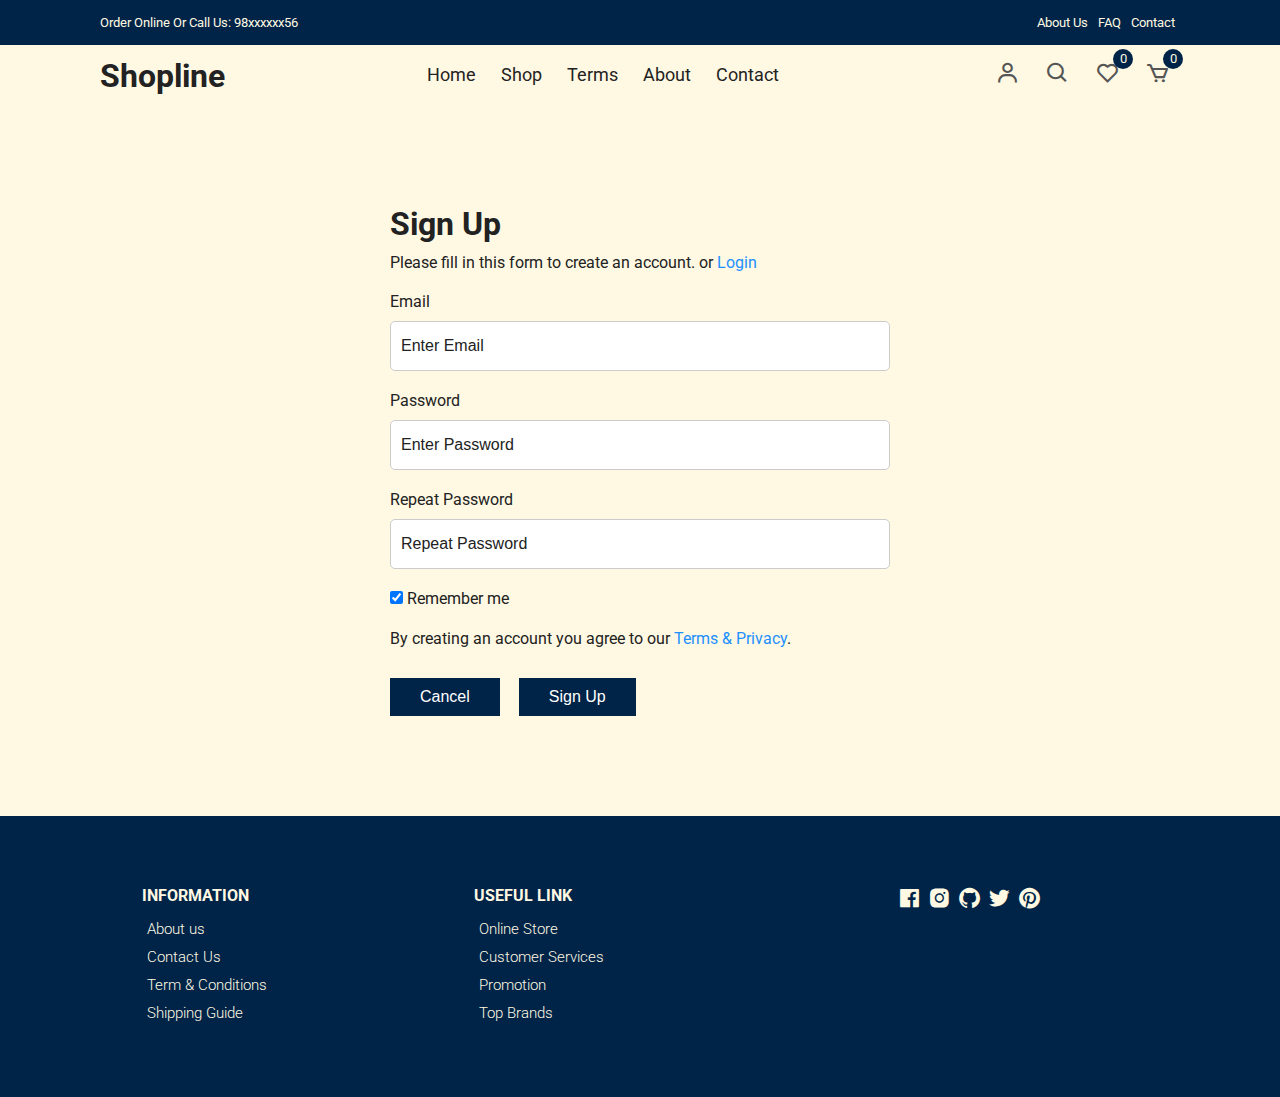
<file: signup.html>
<!DOCTYPE html>
<html lang="en">
  <head>
    <meta charset="UTF-8" />
    <meta name="viewport" content="width=device-width, initial-scale=1.0" />
    <!-- Box icons -->
    <link
      rel="stylesheet"
      href="https://cdn.jsdelivr.net/npm/boxicons@latest/css/boxicons.min.css"
    />
    <!-- Custom StyleSheet -->
    <link rel="stylesheet" href="./css/styles.css" />
    <title>Sign Up</title>
  </head>
  <body>
    <!-- Navigation -->
    <div class="top-nav">
      <div class="container d-flex">
        <p>Order Online Or Call Us: 98xxxxxx56</p>
        <ul class="d-flex">
          <li><a href="#">About Us</a></li>
          <li><a href="#">FAQ</a></li>
          <li><a href="#">Contact</a></li>
        </ul>
      </div>
    </div>
    <div class="navigation">
      <div class="nav-center container d-flex">
        <a href="index.html" class="logo"><h1>Shopline</h1></a>

        <ul class="nav-list d-flex">
          <li class="nav-item">
            <a href="index.html" class="nav-link">Home</a>
          </li>
          <li class="nav-item">
            <a href="product.html" class="nav-link">Shop</a>
          </li>
          <li class="nav-item">
            <a href="#terms" class="nav-link">Terms</a>
          </li>
          <li class="nav-item">
            <a href="#about" class="nav-link">About</a>
          </li>
          <li class="nav-item">
            <a href="#contact" class="nav-link">Contact</a>
          </li>
          <li class="icons d-flex">
            <a href="login.html" class="icon">
              <i class="bx bx-user"></i>
            </a>
            <div class="icon">
              <i class="bx bx-search"></i>
            </div>
            <div class="icon">
              <i class="bx bx-heart"></i>
              <span class="d-flex">0</span>
            </div>
            <a href="cart.html" class="icon">
              <i class="bx bx-cart"></i>
              <span class="d-flex">0</span>
            </a>
          </li>
        </ul>

        <div class="icons d-flex">
          <a href="login.html" class="icon">
            <i class="bx bx-user"></i>
          </a>
          <div class="icon">
            <i class="bx bx-search"></i>
          </div>
          <div class="icon">
            <i class="bx bx-heart"></i>
            <span class="d-flex">0</span>
          </div>
          <a href="cart.html" class="icon">
            <i class="bx bx-cart"></i>
            <span class="d-flex">0</span>
          </a>
        </div>

        <div class="hamburger">
          <i class="bx bx-menu-alt-left"></i>
        </div>
      </div>
    </div>
    <!-- Login -->
    <div class="container">
      <div class="login-form">
        <form action="">
          <h1>Sign Up</h1>
          <p>
            Please fill in this form to create an account. or
            <a href="login.html">Login</a>
          </p>

          <label for="email">Email</label>
          <input type="text" placeholder="Enter Email" name="email" required />

          <label for="psw">Password</label>
          <input
            type="password"
            placeholder="Enter Password"
            name="psw"
            required
          />

          <label for="psw-repeat">Repeat Password</label>
          <input
            type="password"
            placeholder="Repeat Password"
            name="psw-repeat"
            required
          />

          <label>
            <input
              type="checkbox"
              checked="checked"
              name="remember"
              style="margin-bottom: 15px"
            />
            Remember me
          </label>

          <p>
            By creating an account you agree to our
            <a href="#">Terms & Privacy</a>.
          </p>

          <div class="buttons">
            <button type="button" class="cancelbtn">Cancel</button>
            <button type="submit" class="signupbtn">Sign Up</button>
          </div>
        </form>
      </div>
    </div>

    <!-- Footer -->
    <footer class="footer">
      <div class="row">
        <div class="col d-flex">
          <h4>INFORMATION</h4>
          <a href="">About us</a>
          <a href="">Contact Us</a>
          <a href="">Term & Conditions</a>
          <a href="">Shipping Guide</a>
        </div>
        <div class="col d-flex">
          <h4>USEFUL LINK</h4>
          <a href="">Online Store</a>
          <a href="">Customer Services</a>
          <a href="">Promotion</a>
          <a href="">Top Brands</a>
        </div>
        <div class="col d-flex">
          <span><i class="bx bxl-facebook-square"></i></span>
          <span><i class="bx bxl-instagram-alt"></i></span>
          <span><i class="bx bxl-github"></i></span>
          <span><i class="bx bxl-twitter"></i></span>
          <span><i class="bx bxl-pinterest"></i></span>
        </div>
      </div>
    </footer>

    <!-- Custom Script -->
    <script src="./js/index.js"></script>
  </body>
</html>
</file>
<file: css/styles.css>
/* Fonts */
@import url('https://fonts.googleapis.com/css2?family=Roboto:wght@100;300;400;500;700&display=swap');

/* Color Variables */
:root {
  --white: #fff9e3;
  --black: #222;
  --dBlue: #002447;
  --grey1: #f0f0f0;
  --grey2: #ebdedc;
}

/* Basic Reset */
*,
*::before,
*::after {
  margin: 0;
  padding: 0;
  box-sizing: inherit;
}

html {
  box-sizing: border-box;
  font-size: 62.5%;
}

body {
  font-family: 'Roboto', sans-serif;
  font-size: 1.6rem;
  background-color: var(--white);
  color: var(--black);
  font-weight: 400;
  font-style: normal;
}

a {
  text-decoration: none;
  color: var(--black);
}

li {
  list-style: none;
}

.container {
  max-width: 114rem;
  margin: 0 auto;
  padding: 0 3rem;
}

.d-flex {
  display: flex;
  align-items: center;
}

/* 
=================
Header
=================
*/

.header {
  position: relative;
  min-height: 100vh;
  overflow-x: hidden;
}

.top-nav {
  background-color: var(--dBlue);
  font-size: 1.3rem;
  color: var(--white);
}

.top-nav div {
  justify-content: space-between;
  height: 4.5rem;
}

.top-nav a {
  color: var(--white);
  padding: 0 0.5rem;
}

/* 
=================
Navigation
=================
*/
.navigation {
  height: 6rem;
  line-height: 6rem;
}

.nav-center {
  justify-content: space-between;
}

.nav-list .icons {
  display: none;
}

.nav-center .nav-item:not(:last-child) {
  margin-right: 0.5rem;
}

.nav-center .nav-link {
  font-size: 1.8rem;
  padding: 1rem;
}

.nav-center .nav-link:hover {
  color: var(--dBlue);
}

.nav-center .hamburger {
  display: none;
  font-size: 2.3rem;
  color: var(--black);
  cursor: pointer;
}

/* Icons */

.icon {
  cursor: pointer;
  font-size: 2.5rem;
  padding: 0 1rem;
  color: #555;
  position: relative;
}

.icon:not(:last-child) {
  margin-right: 0.5rem;
}

.icon span {
  position: absolute;
  top: 3px;
  right: -3px;
  background-color: var(--dBlue);
  color: var(--white);
  border-radius: 50%;
  font-size: 1.3rem;
  height: 2rem;
  width: 2rem;
  justify-content: center;
}

@media only screen and (max-width: 768px) {
  .nav-list {
    position: fixed;
    top: 12%;
    left: -35rem;
    flex-direction: column;
    align-items: flex-start;
    box-shadow: 5px 5px 10px rgba(0, 0, 0, 0.2);
    background-color: white;
    height: 100%;
    width: 0%;
    max-width: 35rem;
    z-index: 100;
    transition: all 300ms ease-in-out;
  }

  .nav-list.open {
    left: 0;
    width: 100%;
  }

  .nav-list .nav-item {
    margin: 0 0 1rem 0;
    width: 100%;
  }

  .nav-list .nav-link {
    font-size: 2rem;
    color: var(--black);
  }

  .nav-center .hamburger {
    display: block;
    color: var(--black);
    font-size: 3rem;
  }

  .icons {
    display: none;
  }

  .nav-list .icons {
    display: flex;
  }

  .top-nav ul {
    display: none;
  }

  .top-nav div {
    justify-content: center;
    height: 3rem;
  }
}

/* 
=================
Hero Area
=================
*/

.hero,
.hero .glide__slides {
  background-color: var(--grey2);
  position: relative;
  height: calc(100vh - 6rem);
  margin: 0 4rem;
  overflow: hidden;
}

.hero .center {
  display: flex;
  align-items: center;
  justify-content: center;
  position: relative;
  height: 100%;
  padding-top: 3rem;
}

.hero .left {
  position: absolute;
  top: 0%;
  left: 25rem;
  opacity: 0;
  transition: all 1000ms ease-in-out;
}

.hero .left h1 {
  font-size: 5rem;
  margin: 1rem 0;
}

.hero .left p {
  font-size: 1.6rem;
  margin-bottom: 1rem;
}

.hero .left .hero-btn {
  display: inline-block;
  padding: 1rem 3rem;
  font-size: 1.6rem;
  margin-top: 1rem;
  background-color: var(--dBlue);
  color: white;
}

.hero .right {
  flex: 0 0 50%;
  height: 100%;
  position: relative;
  text-align: center;
}

.hero .right img {
  position: absolute;
  width: 55rem;
  opacity: 0;
  transition: all 1000ms ease-in-out;
}

.center .right img.img1 {
  width: 85%;
  right: -25%;
  bottom: -50%;
}

.center .right img.img2 {
  width: 90%;
  right: -40%;
  bottom: -40%;
}

.glide__slide--active .center .right img {
  bottom: -3%;
  opacity: 1;
}

.glide__slide--active .left {
  opacity: 1;
  top: 35%;
}

/*
======================
Hero Media Query
======================
*/
@media only screen and (max-width: 1500px) {
  .hero .left {
    left: 0;
  }
}
@media only screen and (max-width: 999px) {
  .glide__slide--active .left {
    top: 15%;
  }

  .center .right img.img1 {
    width: 90%;
  }

  .center .right img.img2 {
    width: 100%;
  }
}

@media only screen and (max-width: 567px) {
  .center .right img.img1 {
    width: 30rem;
  }

  .center .right img.img2 {
    width: 33rem;
  }

  .hero,
  .hero .glide__slides {
    margin: 0;
    padding: 0 3rem;
  }

  .hero .left h1 {
    font-size: 3rem;
  }

  .hero .left span {
    font-size: 1.4rem;
  }
  .hero .left p {
    font-size: 1.5rem;
    width: 80%;
  }
}

/* Category Section */
.section {
  padding: 10rem 0 5rem 0;
  overflow: hidden;
}

.cat-center {
  display: flex;
  align-items: center;
  justify-content: center;
  max-width: 114rem;
  margin: auto;
  padding: 0 3rem;
}

.cat-center .cat {
  max-width: 37rem;
  height: 25rem;
  overflow: hidden;
  position: relative;
  cursor: pointer;
  text-align: center;
}

.cat-center .cat:not(:last-child) {
  margin-right: 3rem;
}

.cat-center .cat img {
  width: 36.5rem;
  height: 100%;
  margin: auto;
  object-fit: cover;
  transition: all 2s ease;
}

.cat-center .cat:hover img {
  transform: scale(1.1);
}

.cat-center .cat div {
  position: absolute;
  bottom: 15%;
  left: 50%;
  transform: translateX(-50%);
  background-color: var(--white);
  width: 18rem;
  height: 5rem;
  line-height: 5rem;
  text-align: center;
  font-size: 2rem;
  font-weight: 500;
}

@media only screen and (max-width: 1200px) {
  .cat-center .cat img {
    width: 30rem;
  }
}

@media only screen and (max-width: 967px) {
  .cat-center .cat {
    max-width: 25rem;
    height: 20rem;
  }

  .cat-center .cat img {
    width: 25rem;
  }
}

@media only screen and (max-width: 768px) {
  .section {
    padding: 5rem 0;
  }

  .cat-center {
    flex-direction: column;
    padding: 3rem;
  }

  .cat-center .cat {
    max-width: 100%;
    height: 30rem;
  }

  .cat-center .cat:not(:last-child) {
    margin-right: 0rem;
    margin-bottom: 5rem;
  }

  .cat-center .cat img {
    width: 100%;
  }
}

/* New Arrivals */
.title {
  text-align: center;
  margin-bottom: 5rem;
}

.title h1 {
  font-size: 3rem;
  text-transform: uppercase;
  margin-bottom: 1rem;
  font-weight: 500;
}

.product-center {
  display: flex;
  align-items: center;
  justify-content: center;
  flex-wrap: wrap;
  max-width: 120rem;
  margin: 0 auto;
  padding: 0 2rem;
}

.product-item {
  position: relative;
  width: 27rem;
  margin: 0 auto;
  margin-bottom: 3rem;
}

.product-thumb img {
  width: 100%;
  height: 31rem;
  object-fit: cover;
  transition: all 500ms linear;
}

.product-info {
  padding: 1rem;
  text-align: center;
}

.product-info span {
  display: inline-block;
  font-size: 1.2rem;
  color: #666;
  margin-bottom: 1rem;
}

.product-info a {
  font-size: 1.5rem;
  display: block;
  margin-bottom: 1rem;
  transition: all 300ms ease;
}

.product-info a:hover {
  color: var(--dBlue);
}

.product-item .icons {
  position: absolute;
  left: 50%;
  top: 35%;
  transform: translateX(-50%);
  display: flex;
  align-items: center;
}

.product-item .icons li {
  background-color: var(--white);
  text-align: center;
  padding: 1rem 1.5rem;
  font-size: 2.3rem;
  cursor: pointer;
  transition: 300ms ease-out;
  transform: translateY(20px);
  visibility: hidden;
  opacity: 0;
}

.product-item .icons li:first-child {
  transition-delay: 0.1s;
}

.product-item .icons li:nth-child(2) {
  transition-delay: 0.2s;
}

.product-item .icons li:nth-child(3) {
  transition-delay: 0.3s;
}

.product-item:hover .icons li {
  visibility: visible;
  opacity: 1;
  transform: translateY(0);
}

.product-item .icons li:not(:last-child) {
  margin-right: 0.5rem;
}

.product-item .icons li:hover {
  background-color: var(--dBlue);
  color: var(--white);
}

.product-item .overlay {
  position: relative;
  overflow: hidden;
  cursor: pointer;
  width: 100%;
}

.product-item .overlay::after {
  content: '';
  position: absolute;
  top: 0;
  left: 0;
  width: 100%;
  height: 100%;
  background-color: rgba(0, 0, 0, 0.5);
  visibility: hidden;
  opacity: 0;
  transition: 300ms ease-out;
}

.product-item:hover .overlay::after {
  visibility: visible;
  opacity: 1;
}

.product-item:hover .product-thumb img {
  transform: scale(1.1);
}

.product-item .discount {
  position: absolute;
  top: 1rem;
  left: 1rem;
  background-color: var(--dBlue);
  padding: 0.5rem 1rem;
  color: var(--white);
  border-radius: 2rem;
  font-size: 1.5rem;
}

@media only screen and (max-width: 567px) {
  .product-center {
    max-width: 100%;
    padding: 0 1rem;
  }

  .product-item {
    width: 40%;
    margin-bottom: 3rem;
  }

  .product-thumb img {
    height: 20rem;
  }

  .product-item {
    margin-right: 2rem;
  }

  .product-item .icons li {
    padding: 0.5rem 1rem;
    font-size: 1.8rem;
  }
}

/* Banner */

.banner {
  position: relative;
  background-color: var(--grey2);
  padding: 14rem 20%;
}

.banner .right img {
  position: absolute;
  bottom: 0;
  right: 10%;
  width: 75rem;
}

.banner .trend,
.banner p {
  display: block;
  font-size: 2rem;
  font-weight: 300;
  margin-bottom: 1.5rem;
}

.banner h1 {
  font-size: 5.4rem;
  color: var(--black);
  margin-bottom: 1.5rem;
}

.banner .btn {
  display: inline-block;
  margin-top: 2rem;
}

@media only screen and (max-width: 1500px) {
  .banner {
    padding: 14rem;
  }

  .banner .right img {
    right: 3rem;
    width: 70rem;
  }
}

@media only screen and (max-width: 996px) {
  .banner {
    padding: 8rem 2rem;
  }

  .banner .trend,
  .banner p {
    font-size: 1.5rem;
  }

  .banner h1 {
    font-size: 4rem;
  }

  .banner .right img {
    right: -6%;
    width: 50rem;
  }
}

@media only screen and (max-width: 768px) {
  .banner {
    display: grid;
    grid-template-columns: 1fr;
    height: 80vh;
  }

  .banner .left {
    width: 100%;
    margin-bottom: 3rem;
  }

  .banner .right {
    flex: 0 0 50%;
  }

  .banner .right img {
    right: 0;
    width: 50rem;
    left: 50%;
    transform: translateX(-50%);
  }
}

@media only screen and (max-width: 567px) {
  .banner {
    padding: 8rem 5rem;
  }

  .banner .trend,
  .banner p {
    font-size: 1.3rem;
    margin-bottom: 1rem;
  }

  .banner h1 {
    font-size: 3rem;
    margin-bottom: 1rem;
  }

  .banner .btn {
    padding: 0.8rem 1.7rem;
    font-size: 1.4rem;
  }

  .banner .right img {
    width: 45rem;
  }
}

/* Contact */
.contact {
  background-color: var(--black);
  color: var(--white);
  padding: 10rem 20rem;
}

.contact .row {
  display: grid;
  grid-template-columns: 1fr 1fr;
  align-items: center;
}

.contact .row .col h2 {
  margin-bottom: 1.5rem;
}

.contact .row .col p {
  width: 70%;
  margin-bottom: 2rem;
}

.btn-1 {
  background-color: var(--dBlue);
  color: var(--white);
  display: inline-block;
  border-radius: 1rem;
  padding: 1rem 2rem;
}

.contact form div {
  position: relative;
  width: 80%;
  margin: 0 auto;
}

.contact form input {
  font-family: 'Roboto', sans-serif;
  text-indent: 2rem;
  width: 100%;
  border-radius: 1rem;
  padding: 1.5rem 0;
  outline: none;
  border: none;
}

.contact form a {
  position: absolute;
  top: 0;
  right: 0;
  background-color: var(--dBlue);
  color: white;
  margin: 0.5rem;
  padding: 1rem 3rem;
  border-radius: 1rem;
}

@media only screen and (max-width: 996px) {
  .contact {
    padding: 8rem 8rem;
  }
}

@media only screen and (max-width: 768px) {
  .contact .row {
    grid-template-columns: 1fr;
    gap: 5rem 0;
  }

  .contact form div {
    width: 100%;
  }
}

@media only screen and (max-width: 567px) {
  .contact {
    padding: 8rem 1rem;
  }
}

/* Footer */
.footer {
  padding: 7rem 1rem;
  background-color: var(--dBlue);
}

footer .row {
  display: grid;
  grid-template-columns: 1fr 1fr 1fr;
  max-width: 99.6rem;
  margin: 0 auto;
}

.footer .col {
  flex-direction: column;
  color: var(--white);
  align-items: flex-start;
}

.footer .col:last-child {
  flex-direction: row;
  justify-content: center;
}

.footer .col:last-child span {
  font-size: 2.5rem;
  margin-right: 0.5rem;
  color: var(--white);
}

.footer .col a {
  color: var(--white);
  font-size: 1.5rem;
  padding: 0.5rem;
  font-weight: 300;
}

.footer .col h4 {
  margin-bottom: 1rem;
}

@media only screen and (max-width: 567px) {
  footer .row {
    grid-template-columns: 1fr;
    row-gap: 3rem;
  }
}

/* Popup */
.popup {
  position: fixed;
  top: 0;
  left: 0;
  width: 100%;
  height: 100vh;
  background-color: rgba(0, 0, 0, 0.5);
  z-index: 9999;
  transition: 0.3s;
  transform: scale(1);
}

.popup-content {
  position: absolute;
  top: 50%;
  left: 50%;
  width: 90%;
  max-width: 110rem;
  margin: 0 auto;
  height: 55rem;
  transform: translate(-50%, -50%);
  padding: 1.6rem;
  display: table;
  overflow: hidden;
  background-color: var(--white);
}

.popup-close {
  display: flex;
  align-items: center;
  justify-content: center;
  position: absolute;
  top: 2rem;
  right: 2rem;
  padding: 0.5rem;
  background-color: var(--dBlue);
  border-radius: 50%;
  cursor: pointer;
}

.popup-close {
  font-size: 3rem;
  color: white;
}

.popup-left {
  display: table-cell;
  width: 50%;
  height: 100%;
  vertical-align: middle;
}

.popup-right {
  display: table-cell;
  width: 50%;
  vertical-align: middle;
  padding: 3rem 5rem;
}

.popup-img-container {
  width: 100%;
  overflow: hidden;
}

.popup-img-container img.popup-img {
  display: block;
  width: 60rem;
  height: 45rem;
  max-width: 100%;
  border-radius: 1rem;
  object-fit: cover;
}

.right-content {
  text-align: center;
  width: 85%;
  margin: 0 auto;
}

.right-content h1 {
  font-size: 4rem;
  color: #000;
  margin-bottom: 1.6rem;
}

.right-content h1 span {
  color: var(--dBlue);
}

.right-content p {
  font-size: 1.6rem;
  color: #555;
  margin-bottom: 1.6rem;
}

.popup-form {
  width: 100%;
  padding: 1.5rem 0;
  text-indent: 1rem;
  margin-bottom: 1.6rem;
  border-radius: 3rem;
  background-color: var(--dBlue);
  color: white;
  font-size: 1.8rem;
  border: none;
}

.popup-form::placeholder {
  color: white;
}

.popup-form:focus {
  outline: none;
}

.right-content a:link,
.right-content a:visited {
  display: inline-block;
  padding: 1.8rem 5rem;
  border-radius: 3rem;
  font-weight: 700;
  color: var(--white);
  background-color: var(--black);
  border: 1px solid var(--grey2);
  transition: 0.3s;
}

.right-content a:hover {
  background-color: var(--dBlue);
  border: 1px solid var(--grey2);
  color: var(--black);
}

.hide-popup {
  transform: scale(0.2);
  opacity: 0;
  visibility: hidden;
}

@media only screen and (max-width: 1200px) {
  .right-content {
    width: 100%;
  }

  .right-content h1 {
    font-size: 3.5rem;
    margin-bottom: 1.3rem;
  }
}

@media only screen and (max-width: 998px) {
  .popup-right {
    width: 100%;
  }

  .popup-left {
    display: none;
  }

  .right-content h1 {
    font-size: 5rem;
  }
}

@media only screen and (max-width: 768px) {
  .right-content h1 {
    font-size: 4rem;
  }

  .right-content p {
    font-size: 1.6rem;
  }

  .popup-form {
    width: 90%;
    margin: 0 auto;
    padding: 1.8rem 0;
    margin-bottom: 1.5rem;
  }

  .goto-top:link,
  .goto-top:visited {
    right: 5%;
    bottom: 5%;
  }
}

@media only screen and (max-width: 568px) {
  .popup-right {
    padding: 0 1.6rem;
  }

  .popup-content {
    height: 35rem;
    width: 90%;
    margin: 0 auto;
  }

  .right-content {
    width: 100%;
  }

  .right-content h1 {
    font-size: 3rem;
  }

  .right-content p {
    font-size: 1.4rem;
  }

  .popup-form {
    width: 100%;
    padding: 1.5rem 0;
    margin-bottom: 1.3rem;
  }

  .right-content a:link,
  .right-content a:visited {
    padding: 1.5rem 3rem;
  }

  .popup-close {
    top: 1rem;
    right: 1rem;
    padding: 0.5rem;
  }
}

/* All Products */
.section .top {
  display: flex;
  align-items: center;
  justify-content: space-between;
  margin-bottom: 4rem;
}

.all-products .top select {
  font-family: 'Poppins', sans-serif;
  width: 20rem;
  padding: 1rem;
  border: 1px solid #ccc;
  appearance: none;
  outline: none;
}

form {
  position: relative;
  z-index: 1;
}

form span {
  position: absolute;
  top: 50%;
  right: 1rem;
  transform: translateY(-50%);
  font-size: 2rem;
  z-index: 0;
}

@media only screen and (max-width: 768px) {
  .all-products .top select {
    width: 15rem;
  }
}

/* Pagination */
.pagination {
  display: flex;
  align-items: center;
  padding: 3rem 0 5rem 0;
}

.pagination span {
  display: inline-block;
  padding: 1rem 1.5rem;
  border: 1px solid var(--dBlue);
  font-size: 1.8rem;
  margin-bottom: 2rem;
  cursor: pointer;
  transition: all 300ms ease-in-out;
}

.pagination span:hover {
  border: 1px solid var(--dBlue);
  background-color: var(--dBlue);
  color: #fff;
}

/* Cart Items */
.cart {
  margin: 10rem auto;
}

table {
  width: 100%;
  border-collapse: collapse;
}

.cart-info {
  display: flex;
  flex-wrap: wrap;
}

th {
  text-align: left;
  padding: 0.5rem;
  color: #fff;
  background-color: var(--dBlue);
  font-weight: normal;
}

td {
  padding: 1rem 0.5rem;
}

td input {
  width: 5rem;
  height: 3rem;
  padding: 0.5rem;
}

td a {
  color: orangered;
  font-size: 1.4rem;
}

td img {
  width: 8rem;
  height: 8rem;
  margin-right: 1rem;
}

.total-price {
  display: flex;
  align-items: flex-end;
  flex-direction: column;
  margin-top: 2rem;
}

.total-price table {
  border-top: 3px solid var(--dBlue);
  width: 100%;
  max-width: 35rem;
}

td:last-child {
  text-align: right;
}

th:last-child {
  text-align: right;
}

.checkout {
  display: inline-block;
  background-color: var(--dBlue);
  color: white;
  padding: 1rem;
  margin-top: 1rem;
}

@media only screen and (max-width: 567px) {
  .cart-info p {
    display: none;
  }
}

/* Product Details */
.product-detail .details {
  display: grid;
  grid-template-columns: 1fr 1.2fr;
  gap: 7rem;
}

.product-detail .left {
  display: flex;
  flex-direction: column;
}

.product-detail .left .main {
  text-align: center;
  background-color: #f6f2f1;
  margin-bottom: 2rem;
  height: 45rem;
}

.product-detail .left .main img {
  object-fit: cover;
  height: 100%;
  width: 100%;
}

.product-detail .right span {
  display: inline-block;
  font-size: 1.5rem;
  margin-bottom: 1rem;
}

.product-detail .right h1 {
  font-size: 4rem;
  line-height: 1.2;
  margin-bottom: 2rem;
}

.product-detail .right .price {
  font-size: 600;
  font-size: 2rem;
  color: var(--dBlue);
  margin-bottom: 2rem;
}

.product-detail .right div {
  display: inline-block;
  position: relative;
  z-index: -1;
}

.product-detail .right select {
  font-family: 'Poppins', sans-serif;
  width: 20rem;
  padding: 0.7rem;
  border: 1px solid #ccc;
  appearance: none;
  outline: none;
}

.product-detail form {
  margin-bottom: 2rem;
  z-index: 0;
}

.product-detail form span {
  position: absolute;
  top: 50%;
  right: 1rem;
  transform: translateY(-50%);
  font-size: 2rem;
  z-index: 0;
}

.product-detail .form {
  margin-bottom: 3rem;
}

.product-detail .form input {
  padding: 0.8rem;
  text-align: center;
  width: 3.5rem;
  margin-right: 2rem;
}

.product-detail .form .addCart {
  background: var(--dBlue);
  padding: 0.8rem 4rem;
  color: #fff;
  border-radius: 3rem;
}

.product-detail h3 {
  text-transform: uppercase;
  margin-bottom: 2rem;
}

@media only screen and (max-width: 996px) {
  .product-detail .left {
    width: 30rem;
    height: 45rem;
  }

  .product-detail .details {
    gap: 3rem;
  }
}

@media only screen and (max-width: 650px) {
  .product-detail .details {
    grid-template-columns: 1fr;
  }

  .product-detail .right {
    margin-top: 1rem;
  }

  .product-detail .left {
    width: 100%;
    height: 45rem;
  }

  .product-detail .details {
    gap: 3rem;
  }
}

/* Login Form */
.login-form {
  padding: 5rem 0;
  max-width: 50rem;
  margin: 5rem auto;
}

.login-form form {
  display: flex;
  flex-direction: column;
}

.login-form form h1 {
  margin-bottom: 1rem;
}
.login-form form p {
  margin-bottom: 2rem;
}

.login-form form label {
  margin-bottom: 1rem;
}

.login-form form input {
  border: 1px solid #ccc;
  outline: none;
  padding: 1.5rem 0;
  text-indent: 1rem;
  font-size: 1.6rem;
  margin-bottom: 2rem;
  border-radius: 0.5rem;
}

.login-form form input::placeholder {
  font-size: 1.6rem;
  color: #222;
}

.login-form form .buttons {
  margin-top: 1rem;
}

.login-form form button {
  outline: none;
  border: none;
  font-size: 1.6rem;
  padding: 1rem 3rem;
  margin-right: 1.5rem;
  background-color: var(--dBlue);
  color: white;
  cursor: pointer;
}

.login-form form p a {
  color: dodgerblue;
}

#about-section {
  margin:0 auto;
  background-color: rgba(140, 230, 200, 0.5);
  width:97%;
  height: 450px;
  border-radius: 10px;
  font-size:20px;
  padding-top: 5px;
  box-shadow: 5px 5px 10px 5px rgba(0,0,0,0.3);
  padding-left: 15px;
  padding-right: 15px;
}
</file>
